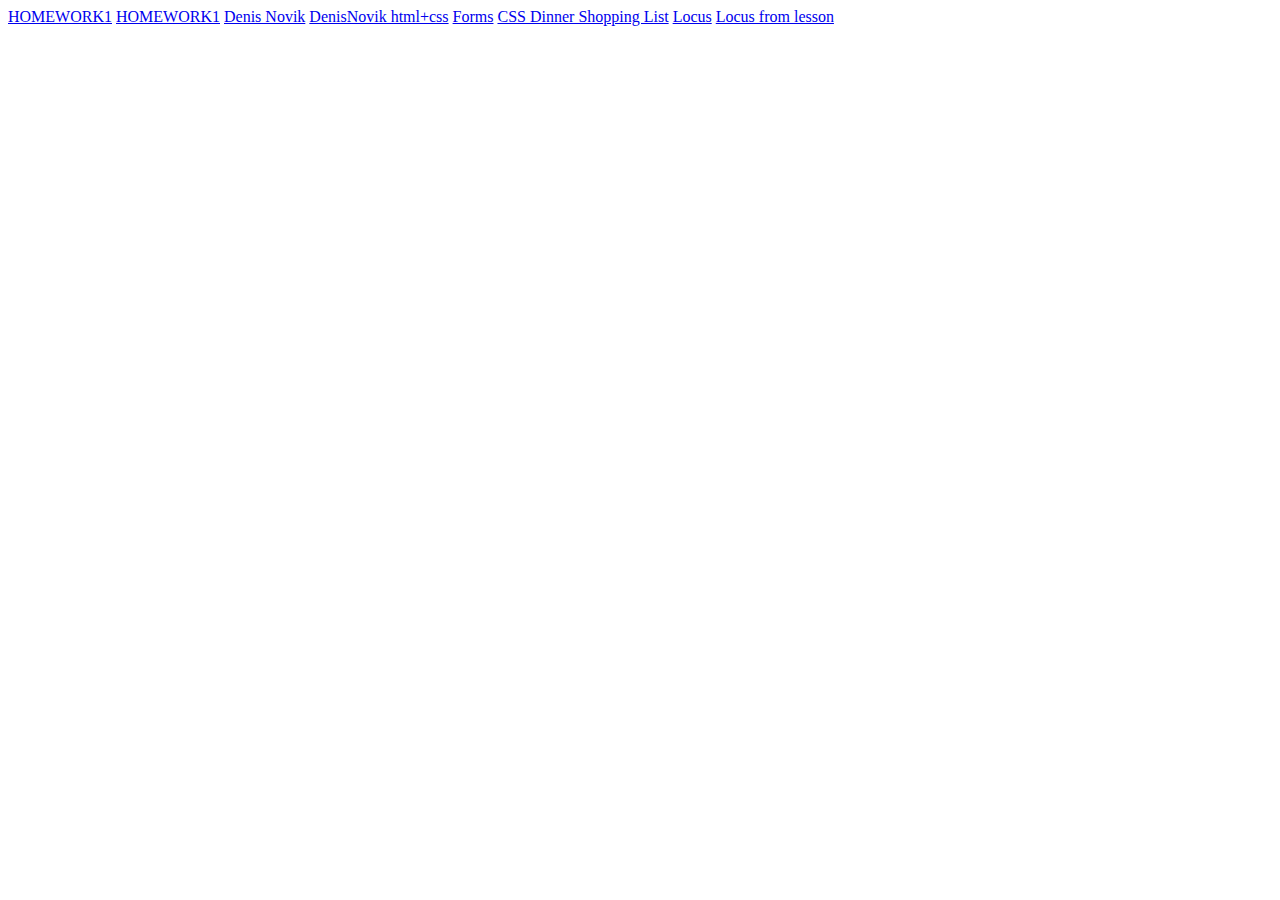
<file: index.html>
<!DOCTYPE html>
<html lang="en">
  <head>
    <meta charset="UTF-8" />
    <meta http-equiv="X-UA-Compatible" content="IE=edge" />
    <meta name="viewport" content="width=device-width, initial-scale=1.0" />
    <title>Document</title>
  </head>
  <body>
    <a href="./Homeworks/Jul 03/">HOMEWORK1</a>
    <a href="./Homeworks/Jul 07/">HOMEWORK1</a>
    <a href="./Homeworks/Jul 10/">Denis Novik</a>
    <a href="./Homeworks/Jul 15 Denis Novik/">DenisNovik html+css</a>
    <a href="./Homeworks/Jul 17 Forms">Forms</a>
    <a href="./Homeworks/css dinner shopping list/">CSS Dinner Shopping List</a>
    <a href="./Homeworks/Locus/">Locus</a>
    <a href="./Homeworks/test2/">Locus from lesson</a>
  </body>
</html>
</file>
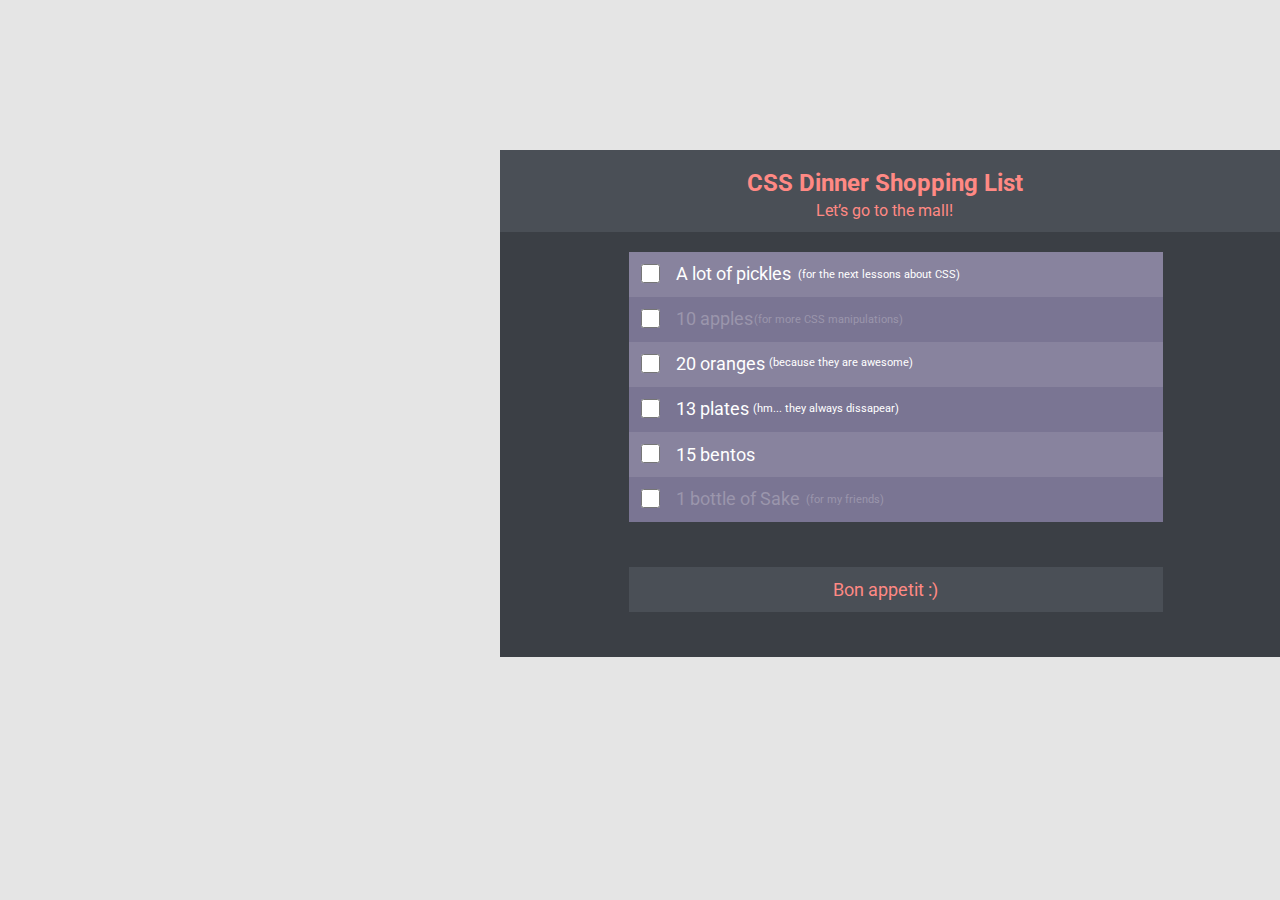
<file: Homeworks/css dinner shopping list/index.html>
<!DOCTYPE html>
<html lang="en">
  <head>
    <meta charset="UTF-8" />
    <meta http-equiv="X-UA-Compatible" content="IE=edge" />
    <meta name="viewport" content="width=device-width, initial-scale=1.0" />
    <title>Document</title>
    <link rel="preconnect" href="https://fonts.googleapis.com" />
    <link rel="preconnect" href="https://fonts.gstatic.com" crossorigin />
    <link
      href="https://fonts.googleapis.com/css2?family=Roboto:wght@100;400;500;700&display=swap"
      rel="stylesheet"
    />
    <link rel="stylesheet" href="./assets/css/style.css" />
  </head>
  <body>
    <div class="conteiner">
      <!--Header-->
      <div class="header">
        <h1 class="titl">CSS Dinner Shopping List</h1>
        <p class="bottom_text">Let’s go to the mall!</p>
      </div>
      <!--Main-->
        <div class="point1"></div>
         <input class="checkbox_point1" type="checkbox">
         <div class="first_text_point1">A lot of pickles</div>
         <div class="second_text_point1">(for the next lessons about CSS)</div>

         <div class="point2"></div>
        <input class="checkbox_point2" type="checkbox">
        <div class="first_text_point2">10 apples</div>
        <div class="second_text_point2">(for more CSS manipulations)</div>

        <div class="point3"></div>
        <input class="checkbox_point3" type="checkbox">
        <div class="first_text_point3">20 oranges</div>
        <div class="second_text_point3">(because they are awesome)</div>

        <div class="point4"></div>
        <input class="checkbox_point4" type="checkbox">
        <div class="first_text_point4">13 plates</div>
        <div class="second_text_point4">(hm... they always dissapear)</div>

        <div class="point5"></div>
        <input class="checkbox_point5" type="checkbox">
        <div class="first_text_point5">15 bentos</div>

        <div class="point6"></div>
        <input class="checkbox_point6" type="checkbox">
        <div class="first_text_point6">1 bottle of Sake </div>
        <div class="second_text_point6"> (for my friends)</div>
 
        <!--Footer-->

        <a href="#"><div class="point7"></div>
        <div class="footer_text">Bon appetit :)</div></a>
    </div>
    </div>
    </div>
  </body>
</html>
</file>
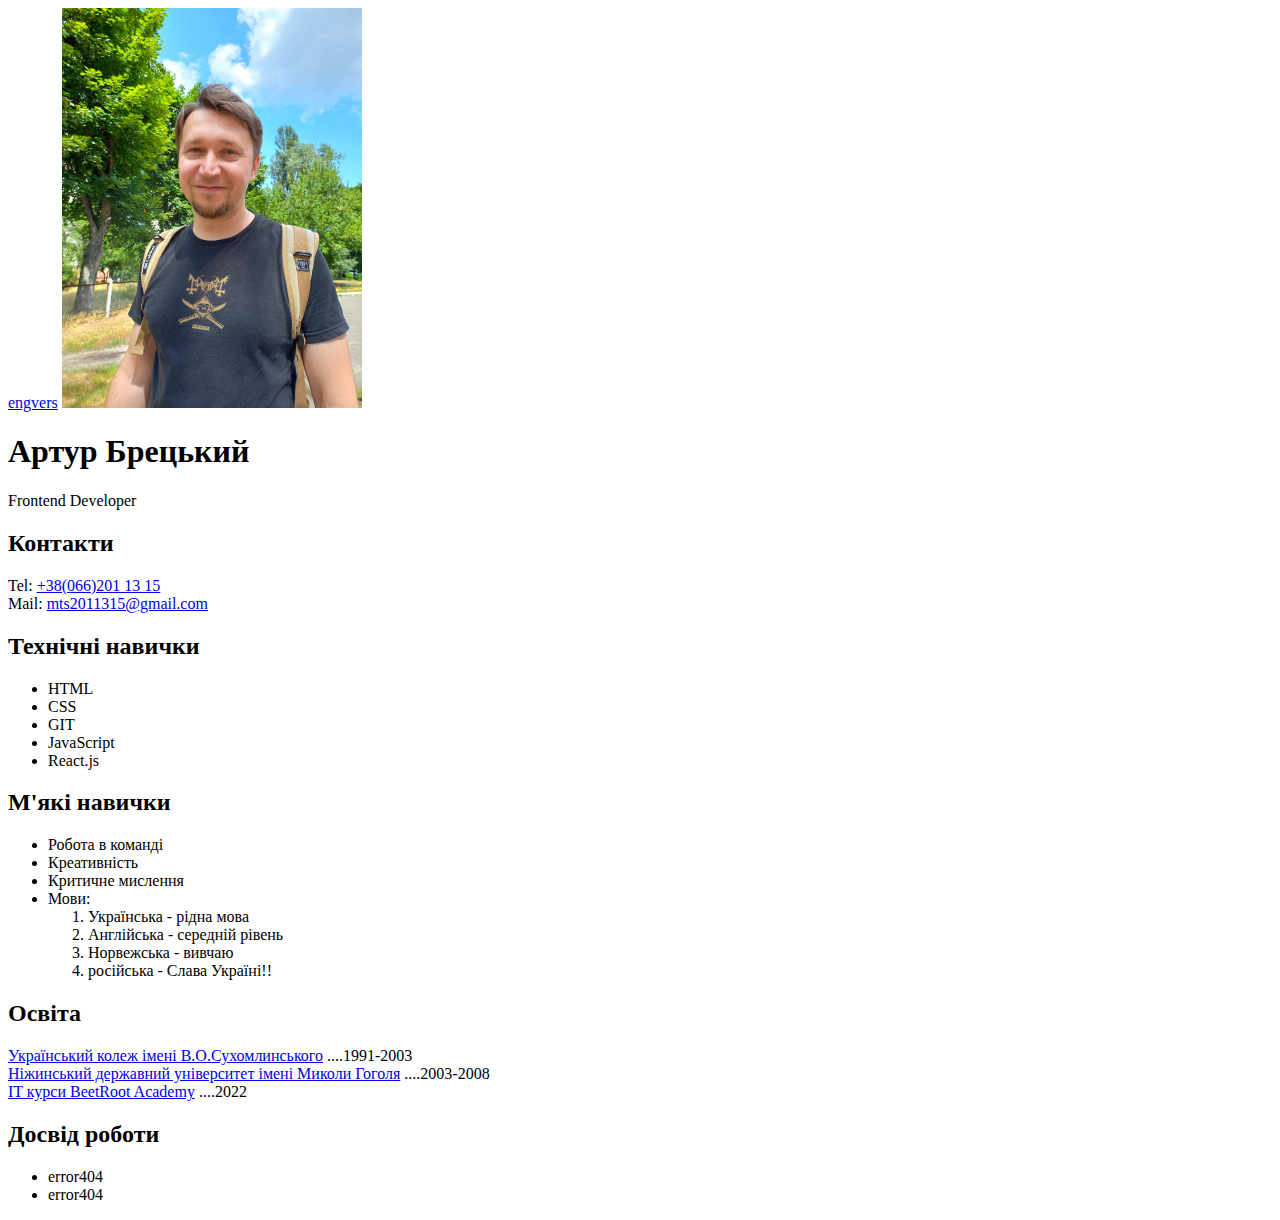
<file: Homeworks/Jul 03/index.html>
<!DOCTYPE html>
<html lang="uk-UA">
  <head>
    <meta charset="UTF-8" />
    <meta name="viewport" content="width=device-width, initial-scale=1.0" />
    <title>Резюме</title>
  </head>
  <body>
    <a href="./eng/">engvers</a>
    <img src="assets/img/Arthur img.jpg" width="300" alt="Arthur photo" />
    <h1>Артур Брецький</h1>
    <span>Frontend Developer</span>
    <h2>Контакти</h2>
    <span> Tel: <a href="tel:+38(066)2011315">+38(066)201 13 15</a> </span>
    <br />
    <span>
      Mail: <a href="mailto:amts2011315@gmail.com">mts2011315@gmail.com</a>
    </span>
    <br />
    <h2>Технічні навички</h2>
    <ul>
      <li>HTML</li>
      <li>CSS</li>
      <li>GIT</li>
      <li>JavaScript</li>
      <li>React.js</li>
    </ul>
    <h2>М'які навички</h2>
    <ul>
      <li>Робота в команді</li>
      <li>Креативність</li>
      <li>Критичне мислення</li>
      <li>
        Мови:
        <ol>
          <li>Українська - рідна мова</li>
          <li>Англійська - середній рівень</li>
          <li>Норвежська - вивчаю</li>
          <li>російська - Слава Україні!!</li>
        </ol>
      </li>
    </ul>
    <h2>Освіта</h2>
    <span>
      <a
        href="https://ukrcollege.com.ua/"
        target="_blank"
        rel="noreferrer nofollow"
      >
        Український колеж імені В.О.Сухомлинського</a
      > </span
    ><span>....1991-2003</span>
    <br />
    <span>
      <a
        href="http://www.ndu.edu.ua/index.php/ua/"
        target="_blank"
        rel="noreferrer nofollow"
        >Ніжинський державний університет імені Миколи Гоголя</a
      > </span
    ><span>....2003-2008</span>
    <br />
    <span>
      <a href="https://beetroot.academy/" target="_blank"
        >IT курси BeetRoot Academy</a
      > </span
    ><span>....2022</span>
    <h2>Досвід роботи</h2>
    <ul>
      <li>error404</li>
      <li>error404</li>
    </ul>
  </body>
</html>
</file>
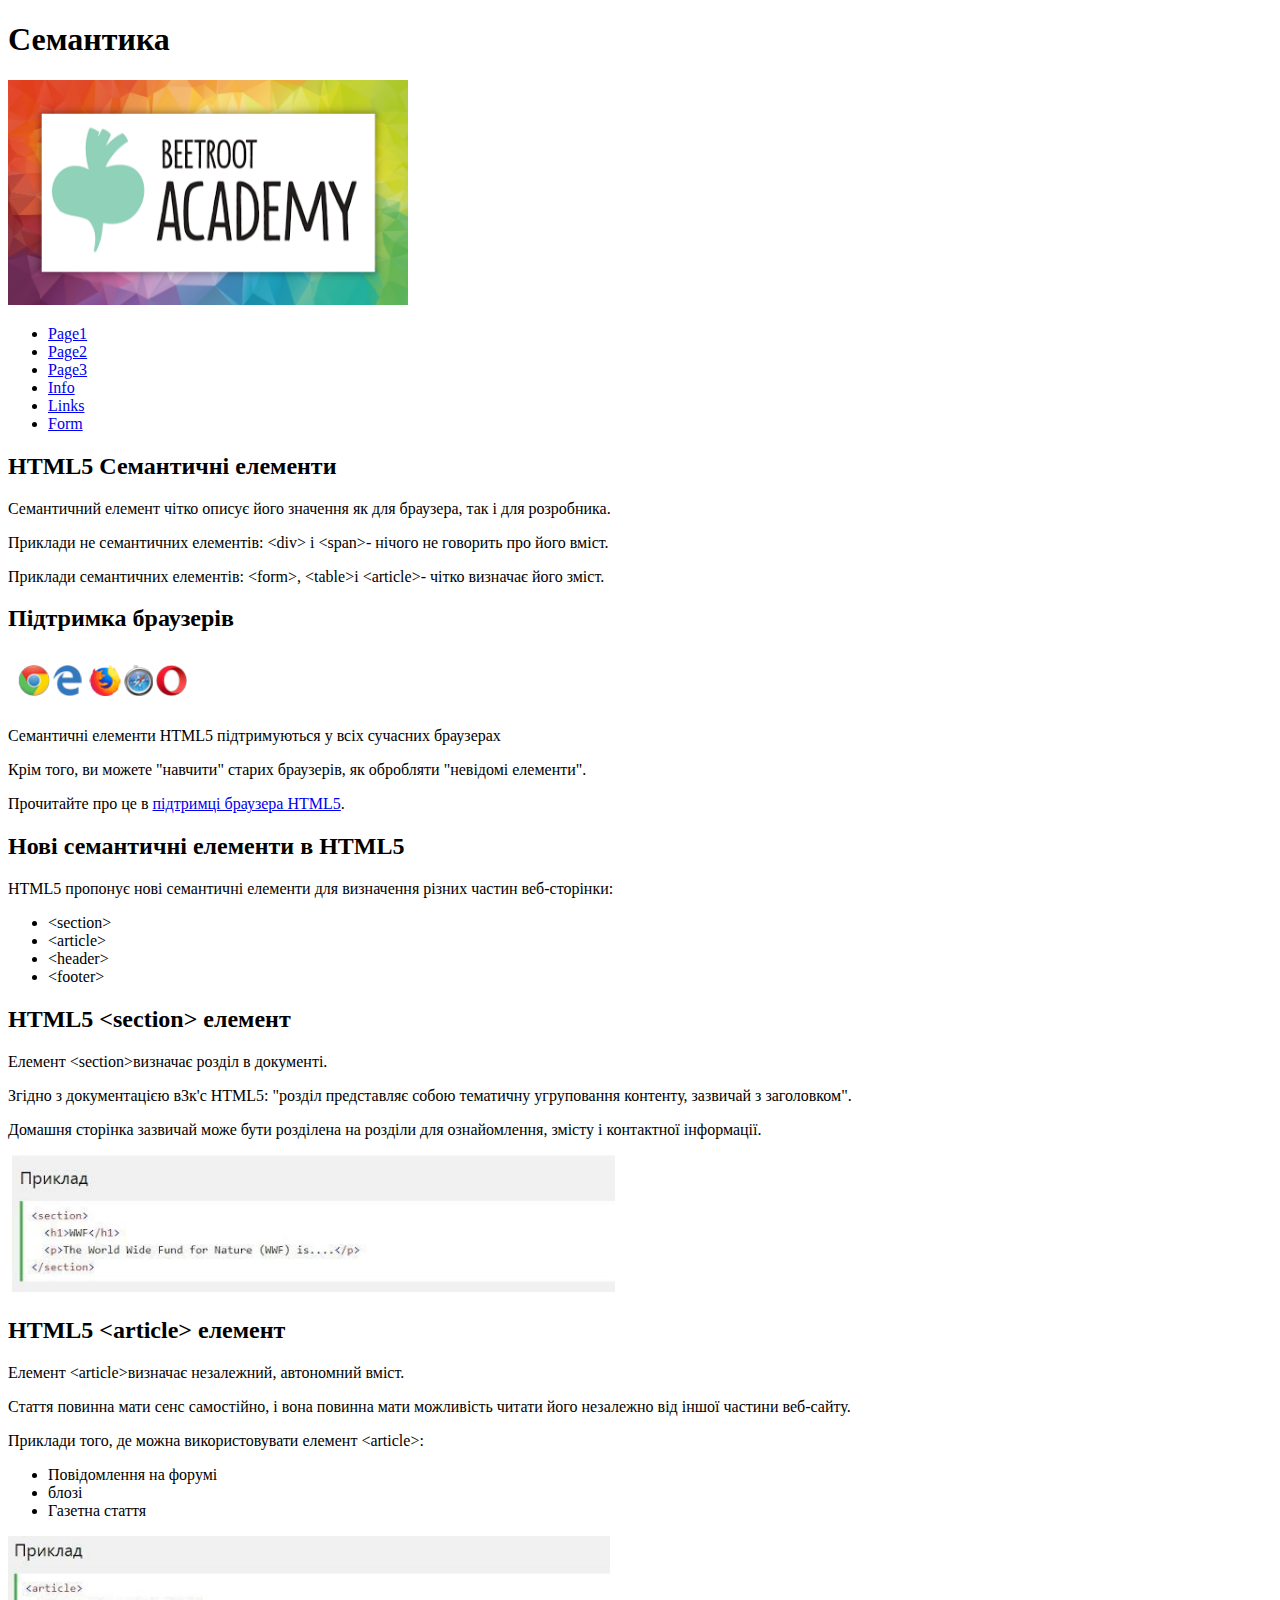
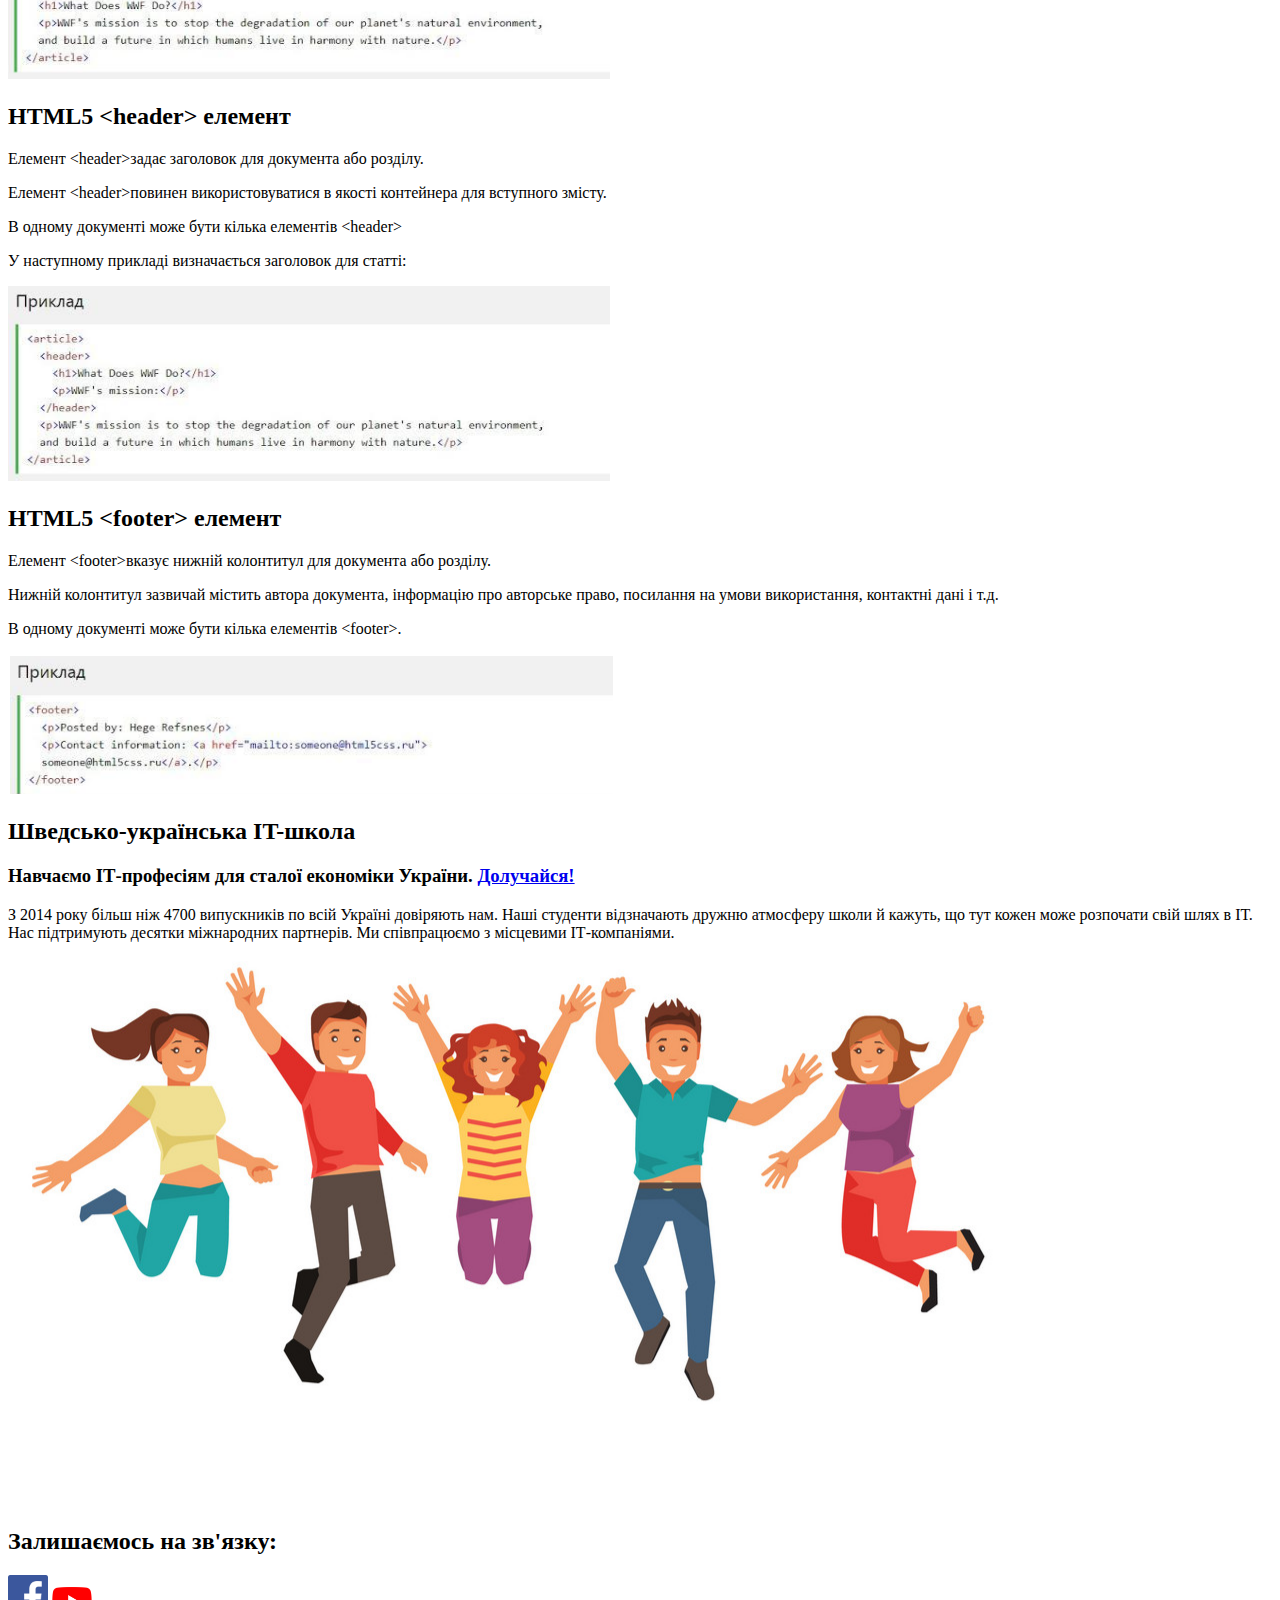
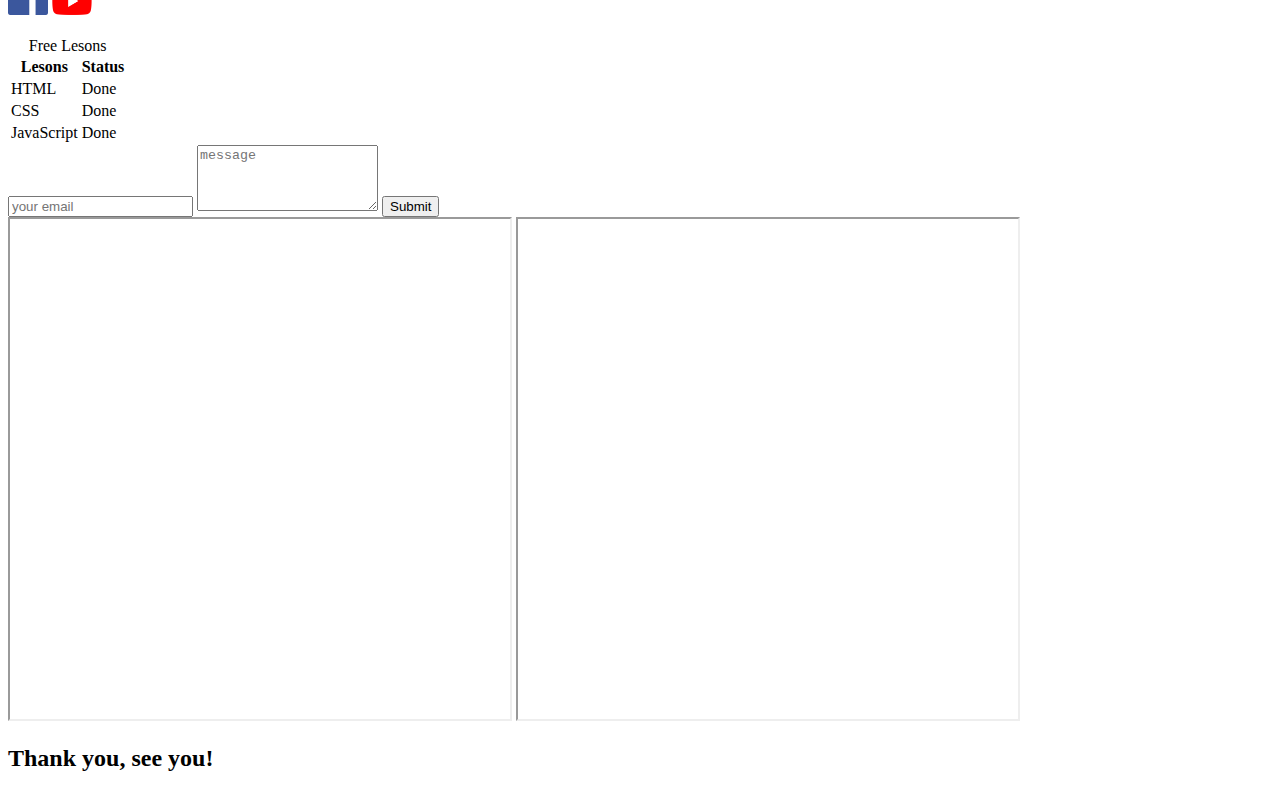
<file: Homeworks/Jul 07/index.html>
<!DOCTYPE html>
<html lang="en">
  <head>
    <meta charset="UTF-8" />
    <meta http-equiv="X-UA-Compatible" content="IE=edge" />
    <meta name="viewport" content="width=device-width, initial-scale=1.0" />
    <title>Семантика</title>
  </head>
  <body>
    <header>
      <h1>Семантика</h1>
      <img src="./assets/img/beetroot logo.jpg" alt="logo" width="400" />

      <nav>
        <ul>
          <li><a href="#page1">Page1</a></li>
          <li><a href="#page2 ">Page2</a></li>
          <li><a href="#page3">Page3</a></li>
          <li><a href="#info">Info</a></li>
          <li><a href="#links">Links</a></li>
          <li><a href="#form">Form</a></li>
        </ul>
      </nav>
    </header>
    <main>
      <section id="page1">
        <h2>HTML5 Семантичні елементи</h2>
        <article>
          <p>
            Семантичний елемент чітко описує його значення як для браузера, так
            і для розробника.
          </p>
          <p>
            Приклади не семантичних елементів: &lt;div> і &lt;span>- нічого не
            говорить про його вміст.
          </p>
          <p>
            Приклади семантичних елементів: &lt;form>, &lt;table>і &lt;article>-
            чітко визначає його зміст.
          </p>
        </article>
        <h2>Підтримка браузерів</h2>
        <img src="./assets/img/logos.png" alt="логотипи браузерів" />
        <article>
          <p>
            Семантичні елементи HTML5 підтримуються у всіх сучасних браузерах
          </p>
          <p>
            Крім того, ви можете "навчити" старих браузерів, як обробляти
            "невідомі елементи".
          </p>
          <p>
            Прочитайте про це в
            <a href="https://www.blogger.com/onboarding" target="_blank">
              підтримці браузера HTML5</a
            >.
          </p>
          <h2>Нові семантичні елементи в HTML5</h2>
          <p>
            HTML5 пропонує нові семантичні елементи для визначення різних частин
            веб-сторінки:
          </p>
          <ul>
            <li>&lt;section></li>
            <li>&lt;article></li>
            <li>&lt;header></li>
            <li>&lt;footer></li>
          </ul>
        </article>
      </section>
      <section id="page2">
        <h2>HTML5 &lt;section> елемент</h2>
        <article>
          <p>Елемент &lt;section>визначає розділ в документі.</p>
          <p>
            Згідно з документацією в3к'с HTML5: "розділ представляє собою
            тематичну угруповання контенту, зазвичай з заголовком".
          </p>
          <p>
            Домашня сторінка зазвичай може бути розділена на розділи для
            ознайомлення, змісту і контактної інформації.
          </p>
          <img src="./assets/img/priklad.png" alt="Приклад" />
        </article>
        <h2>HTML5 &lt;article> елемент</h2>
        <article>
          <p>Елемент &lt;article>визначає незалежний, автономний вміст.</p>
          <p>
            Стаття повинна мати сенс самостійно, і вона повинна мати можливість
            читати його незалежно від іншої частини веб-сайту.
          </p>
          <p>Приклади того, де можна використовувати елемент &lt;article>:</p>
          <ul>
            <li>Повідомлення на форумі</li>
            <li>блозі</li>
            <li>Газетна стаття</li>
          </ul>
          <img src="./assets/img/priklad2_1.png" alt="Приклад" />
        </article>
      </section>
      <section id="page3">
        <article>
          <h2>HTML5 &lt;header> елемент</h2>
          <p>Елемент &lt;header>задає заголовок для документа або розділу.</p>
          <p>
            Елемент &lt;header>повинен використовуватися в якості контейнера для
            вступного змісту.
          </p>
          <p>В одному документі може бути кілька елементів &lt;header></p>
          <p>У наступному прикладі визначається заголовок для статті:</p>
          <img src="./assets/img/priklad3.png" alt="Приклад" />
          <h2>HTML5 &lt;footer> елемент</h2>
          <p>
            Елемент &lt;footer>вказує нижній колонтитул для документа або
            розділу.
          </p>
          <p>
            Нижній колонтитул зазвичай містить автора документа, інформацію про
            авторське право, посилання на умови використання, контактні дані і
            т.д.
          </p>
          <p>В одному документі може бути кілька елементів &lt;footer>.</p>
          <img src="./assets/img/priklad4.png" alt="Приклад" />
        </article>
      </section>

      <section id="info">
        <h2>Шведсько-українська IT-школа</h2>
        <h3>
          Навчаємо ІТ-професіям для сталої економіки України.
          <a href="https://beetroot.academy/" target="_blank"> Долучайся!</a>
        </h3>
        <article>
          З 2014 року більш ніж 4700 випускників по всій Україні довіряють нам.
          Наші студенти відзначають дружню атмосферу школи й кажуть, що тут
          кожен може розпочати свій шлях в ІТ. Нас підтримують десятки
          міжнародних партнерів. Ми співпрацюємо з місцевими ІТ-компаніями.
        </article>
        <img
          src="./assets/img/happy people.jpg"
          alt="picture of happy people"
          title="picture of happy people"
          width="1000"
        />
        <section id="links">
          <h2>Залишаємось на зв'язку:</h2>
          <a href="https://www.facebook.com/beetroot.academy/" target="_blank"
            ><img
              src="./assets/img/Facebook_logo_(square).png"
              width="40"
              alt="Facebook_logo_"
          /></a>
          <a
            href="https://www.youtube.com/channel/UCOcrOqMsIbkmGGDJKLqMi-g/featured"
            target="_blank"
            ><img
              src="./assets/img/YouTube_full-color_icon_(2017).svg.webp"
              width="40"
              alt="YouTube_logo_"
          /></a>
        </section>
        <table>
          <br />
          <caption>
            Free Lesons
          </caption>
          <tr>
            <th>Lesons</th>
            <th>Status</th>
          </tr>
          <tr>
            <td>HTML</td>
            <td>Done</td>
          </tr>
          <tr>
            <td>CSS</td>
            <td>Done</td>
          </tr>
          <tr>
            <td>JavaScript</td>
            <td>Done</td>
          </tr>
        </table>
      </section>
      <section id="form">
        <form id="form">
          <input type="email" placeholder="your email" />
          <textarea placeholder="message" name="message" rows="4"></textarea>
          <button type="submit">Submit</button>
        </form>
      </section>
          <iframe src="https://arthurbretskyi.github.io/Homeworks/Homeworks/Jul%2003/" height="500px" width="500px"></iframe>
          <iframe src="https://www.youtube.com/embed/dEBVe8Ij7JU" height="500px" width="500px"></iframe>
    </main>
    <footer>
      <h2>Thank you, see you!</h2>
    </footer>
  </body>
</html>
</file>
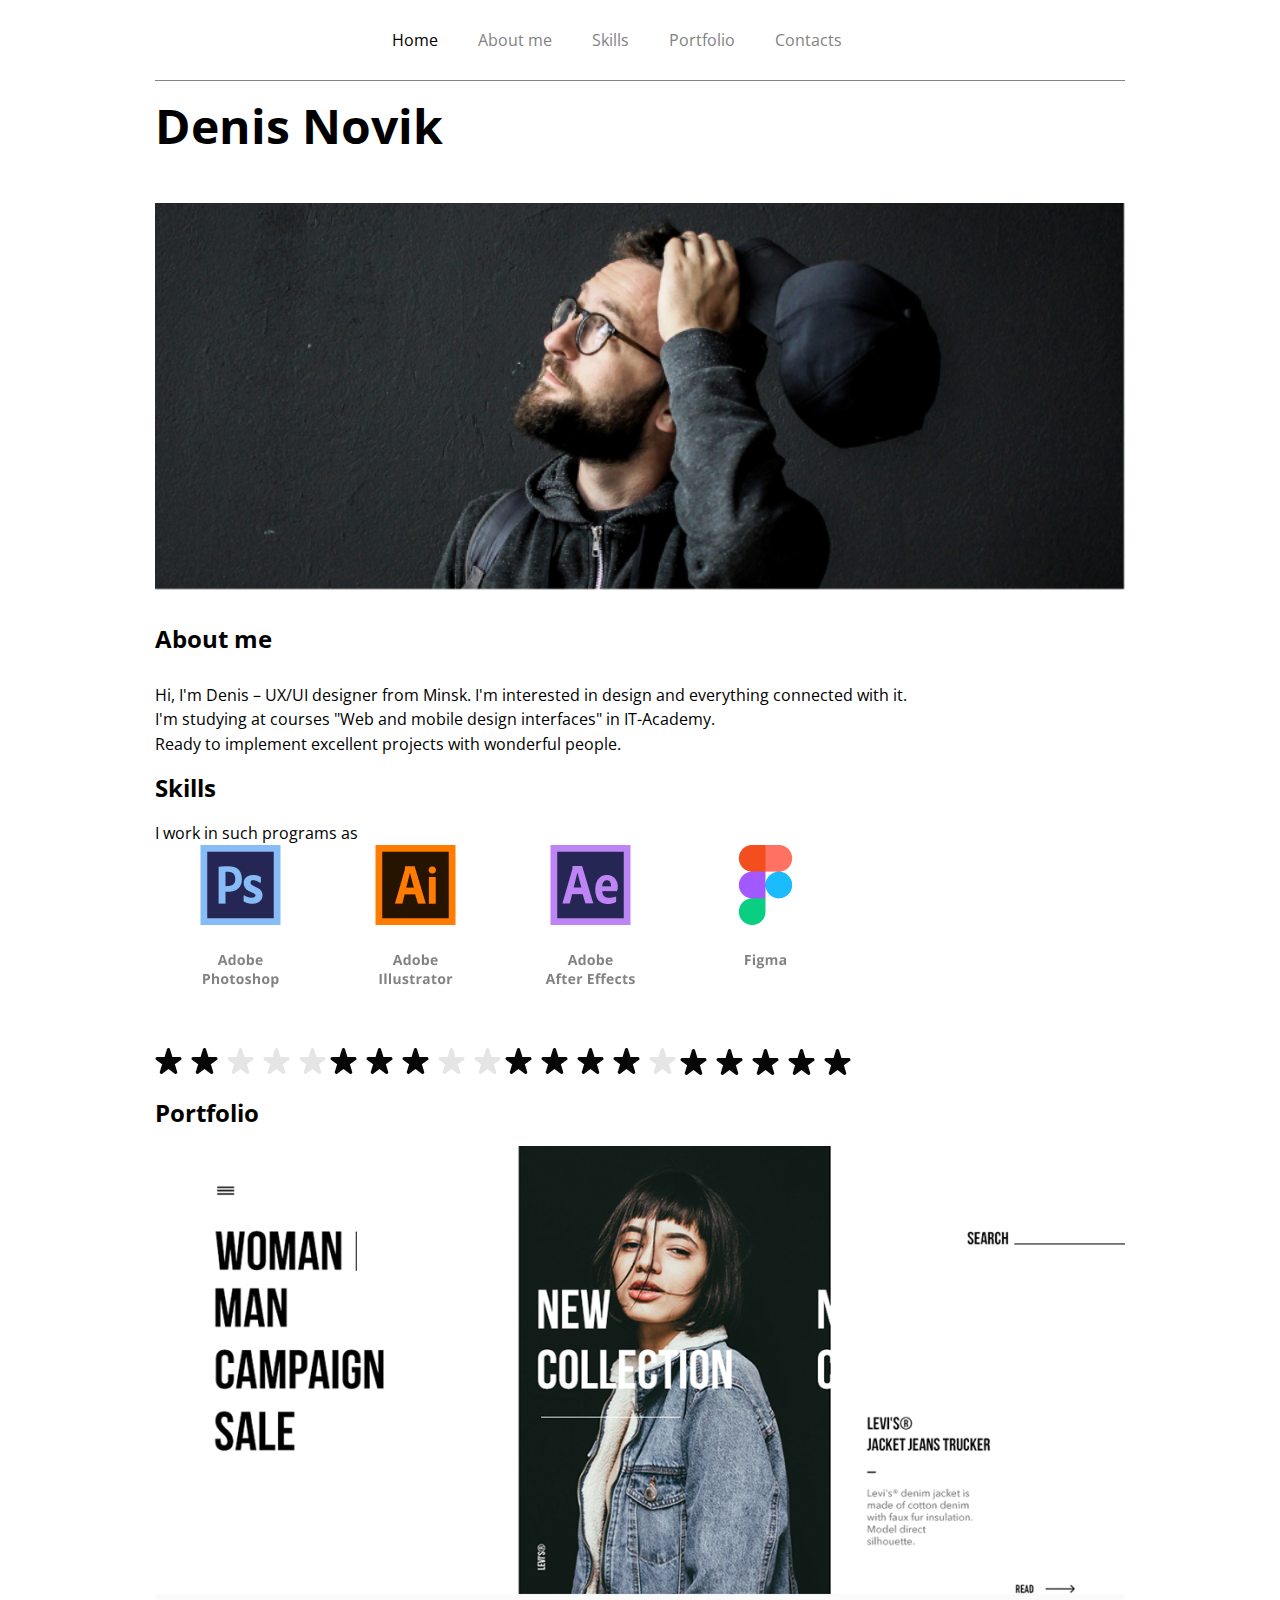
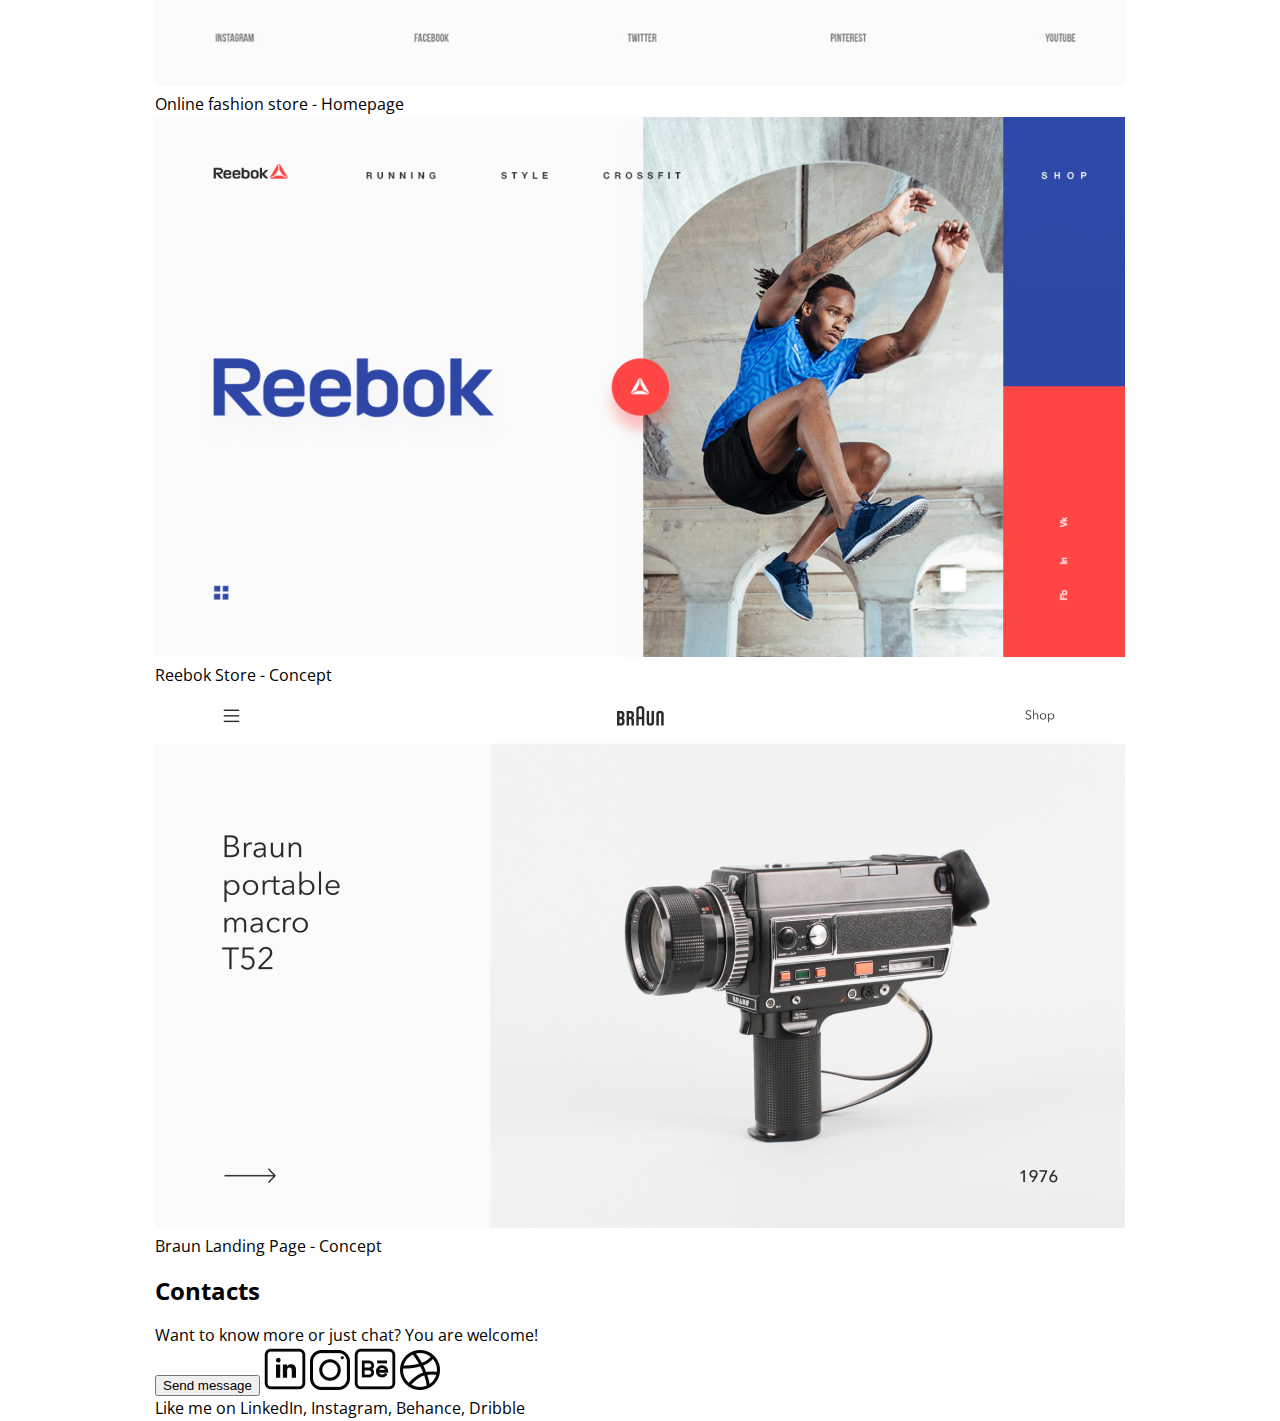
<file: Homeworks/Jul 10/index.html>
<!DOCTYPE html>
<html lang="en">
  <head>
    <meta charset="UTF-8" />
    <meta http-equiv="X-UA-Compatible" content="IE=edge" />
    <meta name="viewport" content="width=device-width, initial-scale=1.0" />
    <title>Denis Novik</title>
    <link rel="preconnect" href="https://fonts.googleapis.com" />
    <link rel="preconnect" href="https://fonts.gstatic.com" crossorigin />
    <link
      href="https://fonts.googleapis.com/css2?family=Open+Sans:ital,wght@0,400;0,700;1,400&display=swap"
      rel="stylesheet"
    />
    <link rel="stylesheet" href="./css/index.css" />
  </head>
  <body>
    <div class="container">
      <section id="home">
        <header>
          <div class="header">
            <nav>
              <ul class="nav_list">
                <li class="list_item active"><a href="#home">Home</a></li>
                <li><a href="#about me">About me</a></li>
                <li><a href="#skills">Skills</a></li>
                <li><a href="#portfolio">Portfolio</a></li>
                <li><a href="#contacts">Contacts</a></li>
              </ul>
            </nav>
          </div>
        </header>
      </section>
      <main>
        <section class="hero">
        <div class="container">
          
        </div>
          <h1 class="name">Denis Novik</h1>
          <img class="photo" src="./assets/img/photox940.jpg" alt="Denis Novik photo" />
        </section>
        <section id="about me">
          <h2 class="second_titles">About me</h2>
          <div>
            <p>
              Hi, I'm Denis – UX/UI designer from Minsk. I'm interested in
              design and everything connected with it.
            </p>
            <p>
              I'm studying at courses "Web and mobile design interfaces" in
              IT-Academy.
            </p>
            <p>Ready to implement excellent projects with wonderful people.</p>
          </div>
        </section>
        <section id="skills">
          <h2>Skills</h2>
          <p>I work in such programs as</p>
          <img src="./assets/img/Ps.png" alt="Ps logo" />
          <img src="./assets/img/Ai.png" alt="Ai logo" />
          <img src="./assets/img/AF.png" alt="AF logo" />
          <img src="./assets/img/Figma.png" alt="Figma logo" />
        </section>
        <section id="portfolio">
          <h2>Portfolio</h2>
          <img src="./assets/img/Fashion-Store.png" alt="" />
          <p>Online fashion store - Homepage</p>
          <img src="./assets/img/reebok_web.png" alt="" />
          <p>Reebok Store - Concept</p>
          <img src="./assets/img/braun-landing.png" alt="" />
          <p>Braun Landing Page - Concept</p>
        </section>
        <section id="contacts">
          <footer>
            <h2>Contacts</h2>
            <p>Want to know more or just chat? You are welcome!</p>
            <button>Send message</button>
            <a href="#"
              ><img src="./assets/img/linkedin.png" alt="linkedin logo"
            /></a>
            <a href="#"
              ><img src="./assets/img/instagram.png" alt="instagram logo" />
            </a>
            <a href="#"
              ><img src="./assets/img/behance.png" alt="behance logo"
            /></a>
            <a href="#"
              ><img src="./assets/img/dribbble.png" alt="dribbble logo"
            /></a>
            <p>Like me on LinkedIn, Instagram, Behance, Dribble</p>
          </footer>
        </section>
      </main>
    </div>
  </body>
</html>
</file>
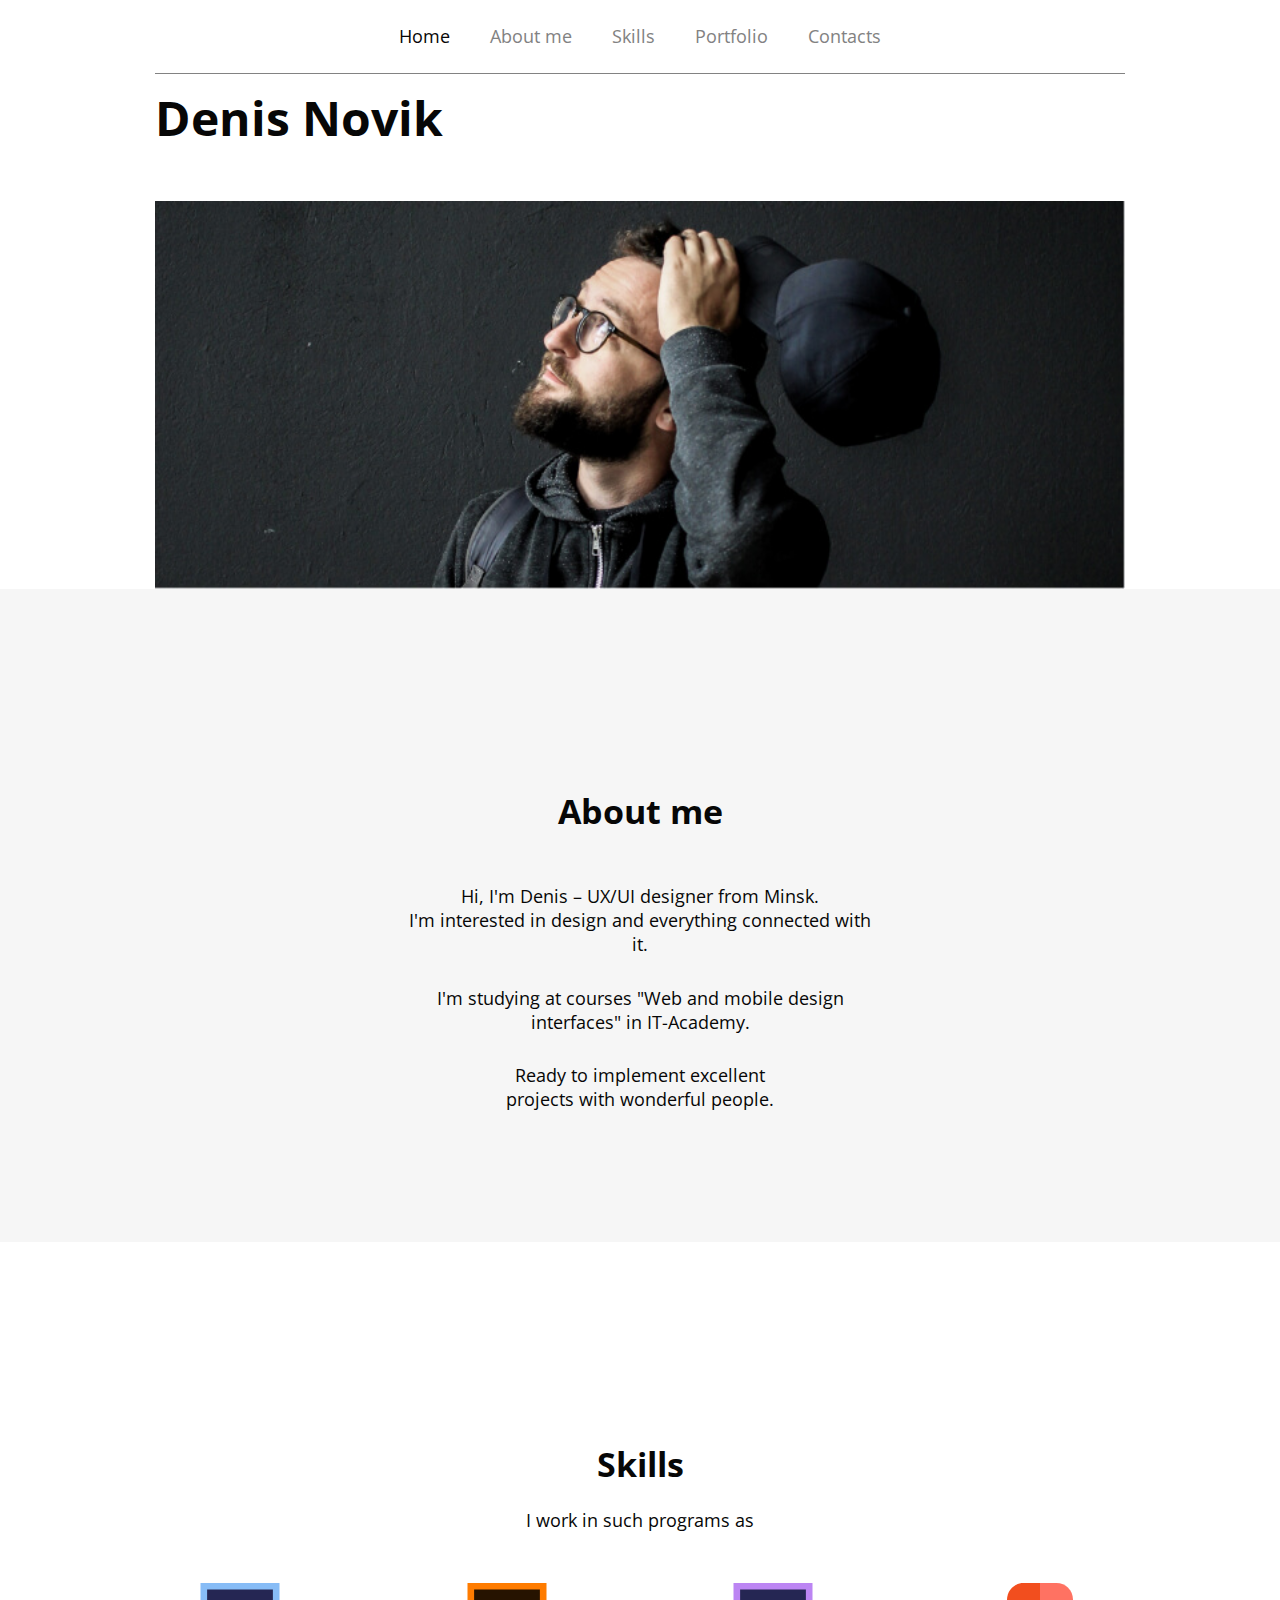
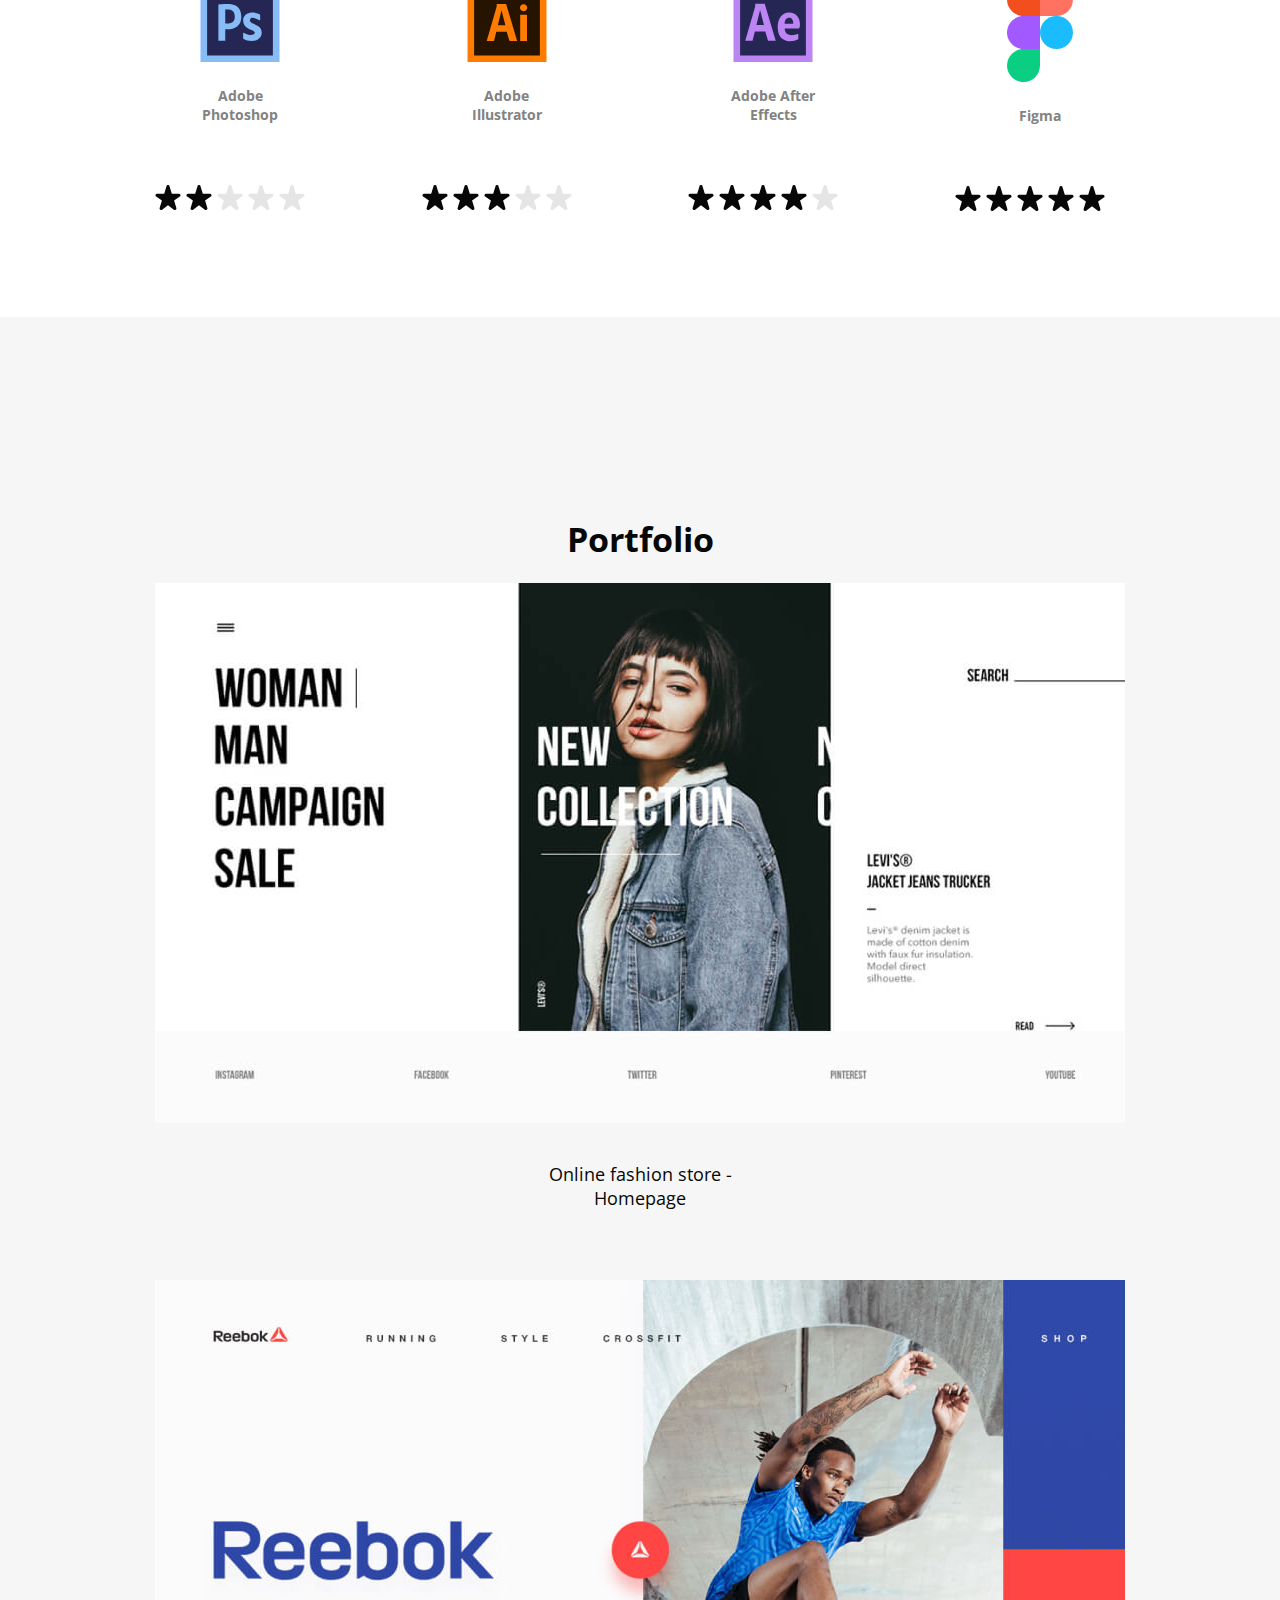
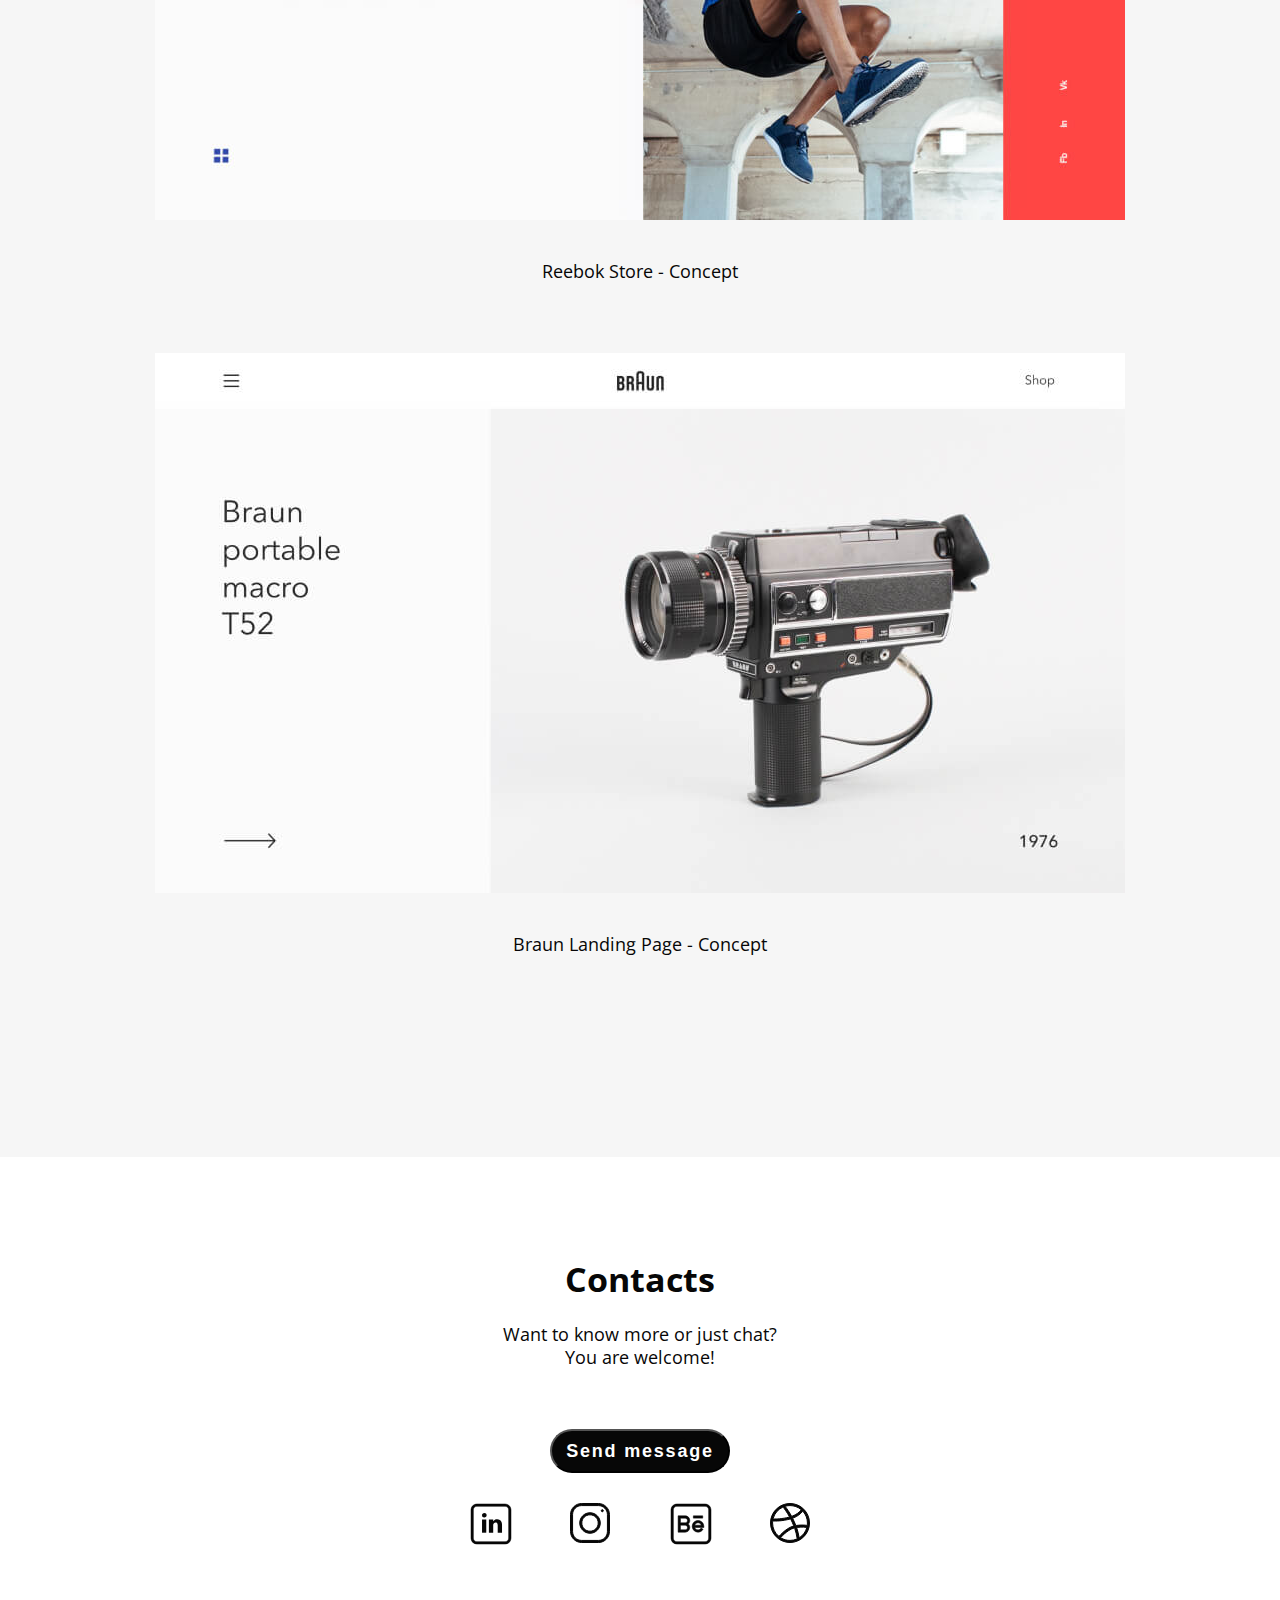
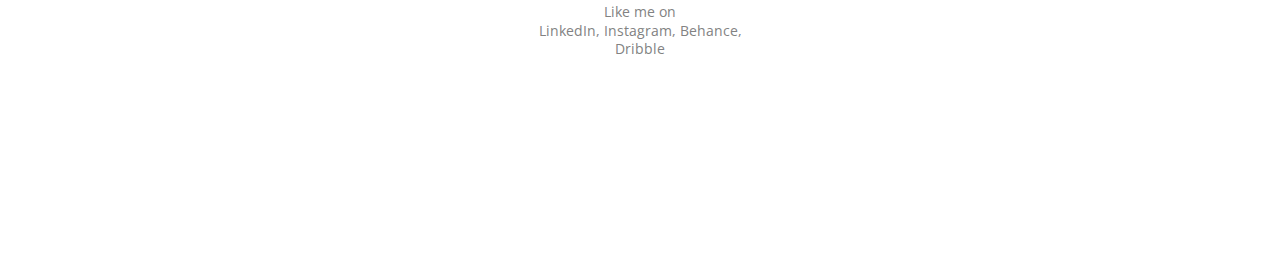
<file: Homeworks/Jul 15 Denis Novik/index.html>
<!DOCTYPE html>
<html lang="en">
  <head>
    <meta charset="UTF-8" />
    <meta http-equiv="X-UA-Compatible" content="IE=edge" />
    <meta name="viewport" content="width=device-width, initial-scale=1.0" />
    <title>Denis Novik</title>
    <link rel="preconnect" href="https://fonts.googleapis.com" />
    <link rel="preconnect" href="https://fonts.gstatic.com" crossorigin />
    <link
      rel="stylesheet"
      href="https://fonts.googleapis.com/css2?family=Open+Sans:ital,wght@0,400;0,700;1,400&display=swap"
    />
    <link rel="stylesheet" href="./assets/css/style.css" />
  </head>
  <body>
    <header class="header">
      <nav class="site_nav">
        <div class="container">
          <ul class="nav_list">
            <li class="nav_item">
              <a class="nav_item_link active" href="#hero">Home</a>
            </li>
            <li class="nav_item">
              <a class="nav_item_link" href="#about me">About me</a>
            </li>
            <li class="nav_item">
              <a class="nav_item_link" href="#skills">Skills</a>
            </li>
            <li class="nav_item">
              <a class="nav_item_link" href="#portfolio">Portfolio</a>
            </li>
            <li class="nav_item">
              <a class="nav_item_link" href="#contacts">Contacts</a>
            </li>
          </ul>
        </div>
      </nav>
    </header>

    <section id="hero" class="hero">
      <div class="container">
        <h1 class="hero_title">Denis Novik</h1>
        <div class="hero_img_wrapper">
          <img class="hero_img" src="./assets/img/hero baner.jpg" alt="" />
        </div>
      </div>
    </section>

    <section id="about me" class="about_me">
      <div class="container">
        <div class="about_content">
          <h2 class="site_title">About me</h2>
          <p class="text_about">
            <span>Hi, I'm Denis – UX/UI designer from Minsk.</span> I'm
            interested in design and everything connected with it.
          </p>
          <p class="text_about">
            I'm studying at courses "Web and mobile design interfaces" in
            IT-Academy.
          </p>
          <p class="text_about">
            Ready to implement excellent projects with wonderful people.
          </p>
        </div>
      </div>
    </section>

    <section id="skills" class="skills">
      <div class="container">
        <h2 class="site_title">Skills</h2>
        <p class="skills_descrition">I work in such programs as</p>
        <div class="skills_content">
          <div class="skills_item">
            <div class="skill_img">
              <img src="./assets/img/Ps.svg" alt="Photoshop" />
            </div>
            <p class="skill_name">Adobe Photoshop</p>
            <div class="skill_rating">
              <span class="skill_star"></span>
              <span class="skill_star"></span>
              <span class="skill_star grey"></span>
              <span class="skill_star grey"></span>
              <span class="skill_star grey"></span>
            </div>
          </div>

          <div class="skills_item">
            <div class="skill_img">
              <img src="./assets/img/Ai.svg" alt="Photoshop" />
            </div>
            <p class="skill_name">Adobe Illustrator</p>
            <div class="skill_rating">
              <span class="skill_star"></span>
              <span class="skill_star"></span>
              <span class="skill_star"></span>
              <span class="skill_star grey"></span>
              <span class="skill_star grey"></span>
            </div>
          </div>

          <div class="skills_item">
            <div class="skill_img">
              <img src="./assets/img/Ae.svg" alt="Photoshop" />
            </div>
            <p class="skill_name AAE">Adobe After Effects</p>
            <div class="skill_rating">
              <span class="skill_star"></span>
              <span class="skill_star"></span>
              <span class="skill_star"></span>
              <span class="skill_star"></span>
              <span class="skill_star grey"></span>
            </div>
          </div>

          <div class="skills_item">
            <div class="skill_img">
              <img src="./assets/img/Figma.svg" alt="Photoshop" />
            </div>
            <p class="skill_name">Figma</p>
            <div class="skill_rating">
              <span class="skill_star"></span>
              <span class="skill_star"></span>
              <span class="skill_star"></span>
              <span class="skill_star"></span>
              <span class="skill_star"></span>
            </div>
          </div>
        </div>
      </div>
    <section id="portfolio" class="portfolio">
        <div class="container">
           <h2 class="site_title">Portfolio</h2> 
           <div class="first_site_img-wrapper">
               <img class="first_site" src="./assets/img/Fashion-Store.jpg" alt="">
               <a href="#" class="first_site_link"><p class="site_homepage">Online fashion store - Homepage</p></a>
               <img class="second_site" src="./assets/img/reebok_web.jpg" alt="">
                <a href="#" class="second_site_link"><p class="reebok_concept">Reebok Store - Concept</p></a>
                <img class="third_site" src="./assets/img/braun-landing.jpg" alt="">
                <a href="#" class="third_site_link"><p class="braun_concept">Braun Landing Page - Concept</p></a>
           </div>
        </div>
    </section>
    <section id="contacts" class="contacts">
        <div class="container">
            <h2 class="site_title">Contacts</h2>
            <p class="invitation"><span>Want to know more or just chat?</span> 
            You are welcome!</p>
            <button type="button" class="button">Send message</button>
            <div class="social_networks">
            <a href="#" class="linkedin_link"><img class="linkedin" src="./assets/img/Linkedin.svg" alt=""></a>
            <a href="#" class="instagram_link"><img class="instagaram" src="./assets/img/instagram.svg" alt=""></a>
            <a href="#" class="behance_link"><img class="behance" src="./assets/img/behance.svg" alt=""></a>
            <a href="#" class="dribbble_link"><img class="dribbble" src="./assets/img/dribbble.svg" alt=""></a>
            </div>
            <p class="social_list"><span>Like me on</span>
             <span>LinkedIn, Instagram, Behance,</span> Dribble</p>
        </div>
    </section>
  </body>
</html>
</file>
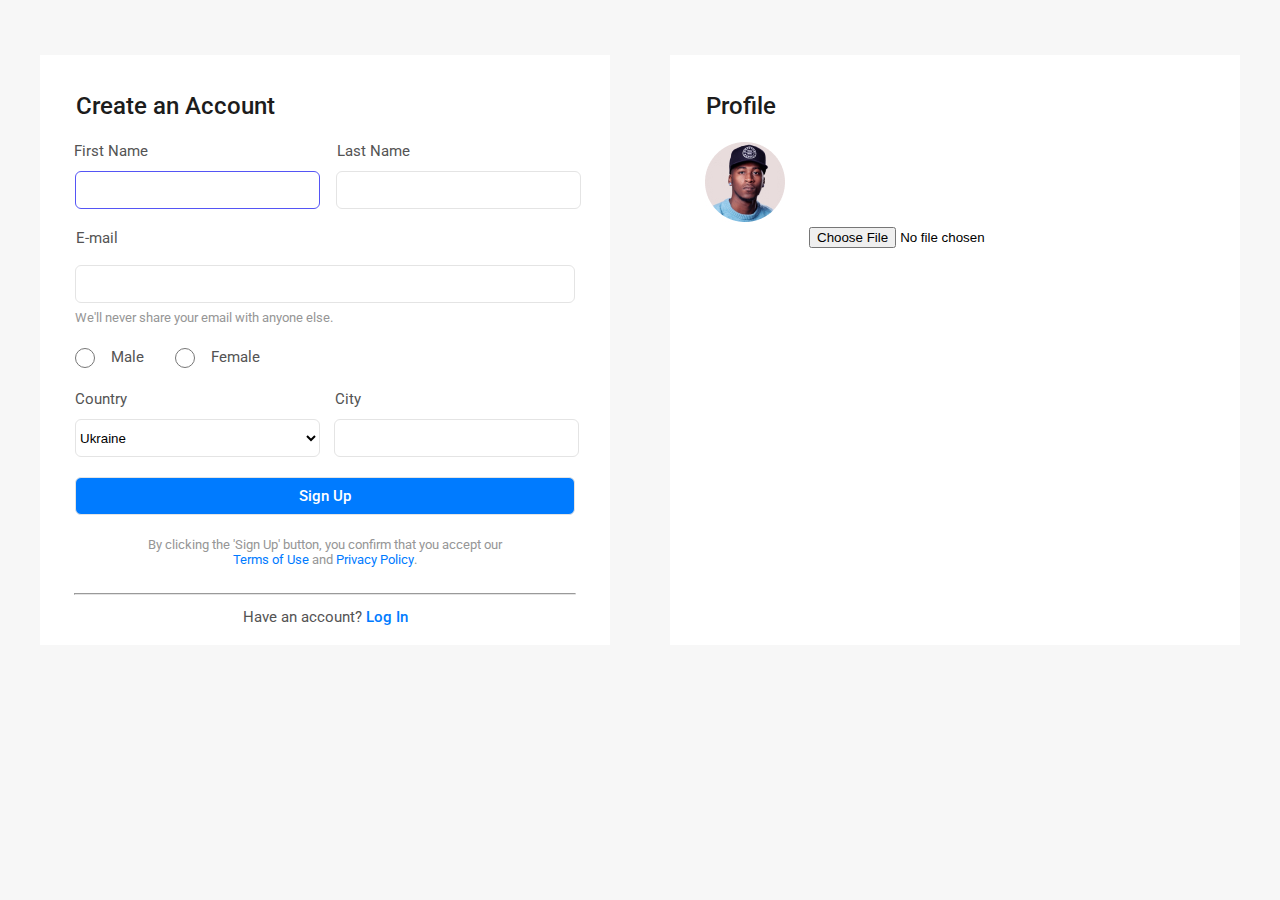
<file: Homeworks/Jul 17 Forms/index.html>
<!DOCTYPE html>
<html lang="en">
  <head>
    <meta charset="UTF-8" />
    <meta http-equiv="X-UA-Compatible" content="IE=edge" />
    <meta name="viewport" content="width=device-width, initial-scale=1.0" />
    <title>Document</title>
    <link rel="preconnect" href="https://fonts.googleapis.com" />
    <link rel="preconnect" href="https://fonts.gstatic.com" crossorigin />
    <link
      href="https://fonts.googleapis.com/css2?family=Inter&family=Roboto:wght@100;400;500;700&display=swap"
      rel="stylesheet"
    />
    <link rel="stylesheet" href="./assets/css/style.css" />
  </head>
  <body>
    <!--Main+User Name-->
    <div class="container">
      <form
        class="account"
        action="#"
        method="post"
        enctype="multipart/form-data"
      >
        <h1 class="heading">Create an Account</h1>
        <div class="user_name">
          <p class="first_name">First Name</p>
          <p class="last_name">Last Name</p>
        </div>
        <input
          class="first_name_input"
          type="text"
          name="first name"
          value=""
        />
        <input class="last_name_input" type="text" name="last name" value="" />
        <!--E-mail-->
        <p class="e-mail">E-mail</p>
        <input class="e-mail_input" type="text" name="e-mail" value="" />
        <p class="buttom_text">
          We'll never share your email with anyone else.
        </p>
        <!--Gender-->
        <div class="gender_radio">
          <input class="male_select" type="radio" name="gender" value="male" />
          <p class="male">Male</p>
          <input
            class="female_select"
            type="radio"
            name="gender"
            value="female"
          />
          <p class="female">Female</p>
        </div>
        <!--Location-->
        <div class="location">
          <p class="country">Country</p>
          <p class="city">City</p>
        </div>
        <select class="country_select" name="Country">
          <option class="country_name" value="Germany">Germany</option>
          <option class="country_name" value="United Kingdom">
            United Kingdom
          </option>
          <option class="country_name" value="France">France</option>
          <option class="country_name" selected value="Ukraine">Ukraine</option>
        </select>
        <input class="city_input" type="text" name="city"/>
        <!--Sign Up-->
        <a href="#"
          ><button class="sign_button" type="submit">Sign Up</button></a>
        <!--Confirm Text-->
        <p class="confirm_text">
          By clicking the 'Sign Up' button, you confirm that you accept our
          <a href="#"><span>Terms of Use</span></a> and <a href="#"><span>Privacy Policy</span></a>.
        </p>
        <hr class="border">
        <!--Footer-->
        <div class="footer">
          <p class="footer_text">Have an account? <a href="#"><span>Log In</span></a></p>
          <!--Profile-->
      </form>
        </div>
      <form class="profile" action="#" method="post" enctype="multipart/form-data">
        <h1 class="heading">Profile</h1>
        <div class="user_photo">
          <img class="photo" src="./assets/img/📷 Image.jpg" alt="profile photo" >
          <label for="inputfile"><input class="input_file" type="file" id="inputfile" name="myfile"></label>
          

        
        </div>
      </form>
    </div>
  </body>
</html>
</file>
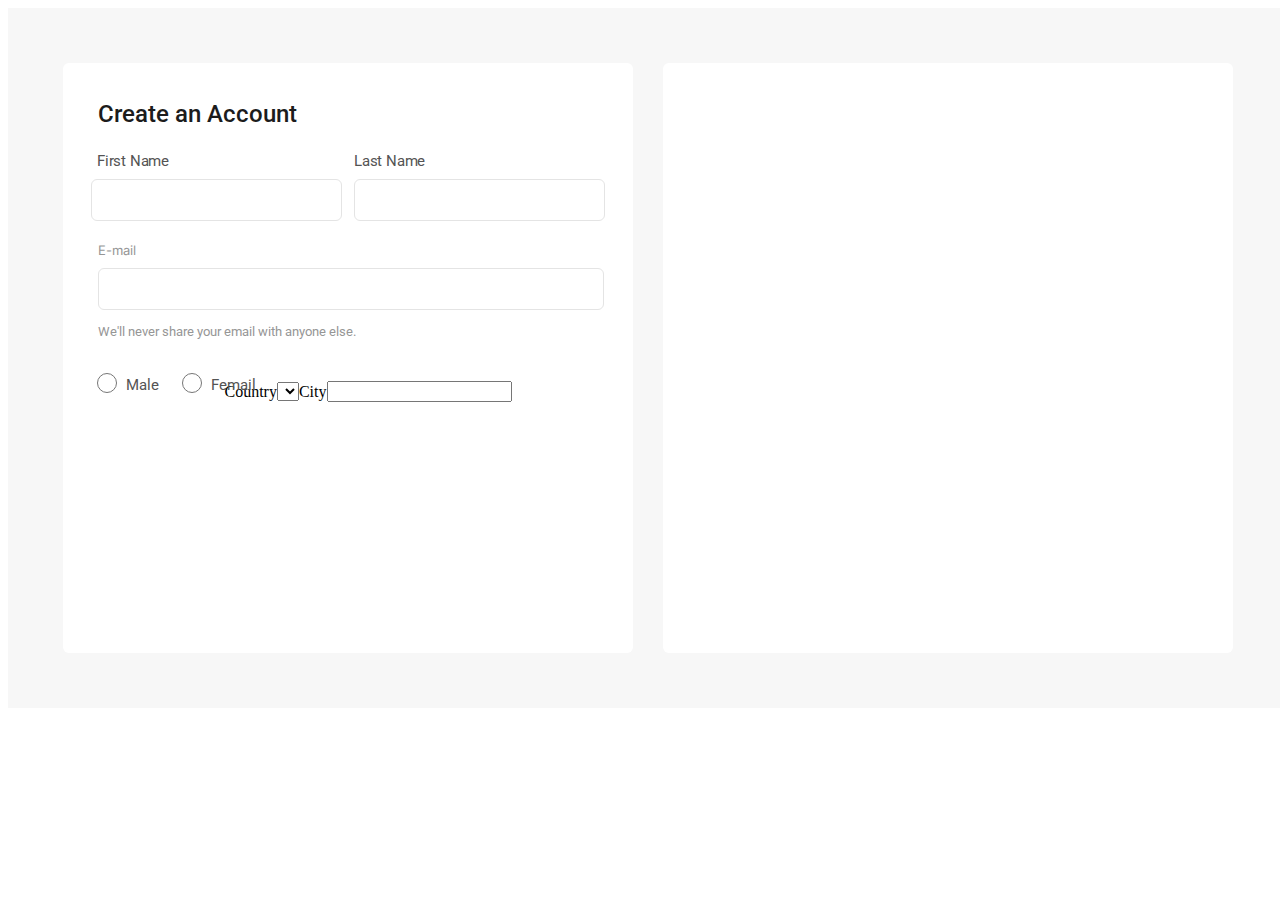
<file: Homeworks/Jul 20 Forms/index.html>
<!DOCTYPE html>
<html lang="en">
  <head>
    <meta charset="UTF-8" />
    <meta http-equiv="X-UA-Compatible" content="IE=edge" />
    <meta name="viewport" content="width=device-width, initial-scale=1.0" />
    <link rel="preconnect" href="https://fonts.googleapis.com" />
    <link rel="preconnect" href="https://fonts.gstatic.com" crossorigin />
    <link
      href="https://fonts.googleapis.com/css2?family=Inter&family=Roboto:wght@100;400;500;700&display=swap"
      rel="stylesheet"
    />
    <link rel="stylesheet" href="./assets/css/style.css" />
    <title>Account</title>
  </head>
  <body>
    <div class="conteiner">
      <form action="#" method="post" enctype="multipart/form-data">
        <div class="account">
          <div class="header"><h1>Create an Account</h1></div>
          <div class="name_form_text">
            <label class="first_name" for="first_name">First Name</label>
            <label class="last_name" for="last_name">Last Name</label>
          </div>
          <div class="name_form_input">
            <input
              class="first_name_input" tabindex="1"
              type="text"
              id="first_name"
              name="user_name"
            />
            <input
              class="last_name_input" tabindex="2"
              type="text"
              id="last_name"
              name="user_name"
            />
          </div>
          <div class="mail">
            <label class="email_text" for="email">E-mail</label>
            <input class="email_input" tabindex="3" type="text" id="email" name="email" />
          </div>
          <p class="bottom_text">
            We'll never share your email with anyone else.
          </p>

          <!--Radio-->
         <input class="male_radio" tabindex="4" type="radio" form="male" name="gender">
         <label class="male_text" id="male">
            <!--<span class="fake_radio"></span>--> Male
         </label>
            <input class="female_radio" tabindex="4" type="radio" id="femail" name="gender">
            <label class="femail_text" for="femail">Femail</label>

            <!--Checkbox-->

            <div class="checkbox_block">

              <label class="country_text" for="county">Country</label>
              <select class="country_select" tabindex="5" name="country" id="coutry"></select>
              
               <label class="city_text" for="city">City</label>
              <input class="city_input" tabindex="6" type="text" id="city" name="city">
              
             
            </div>
          
          
        </div>
      </form>

      <div class="profile"></div>
    </div>
  </body>
</html>
</file>
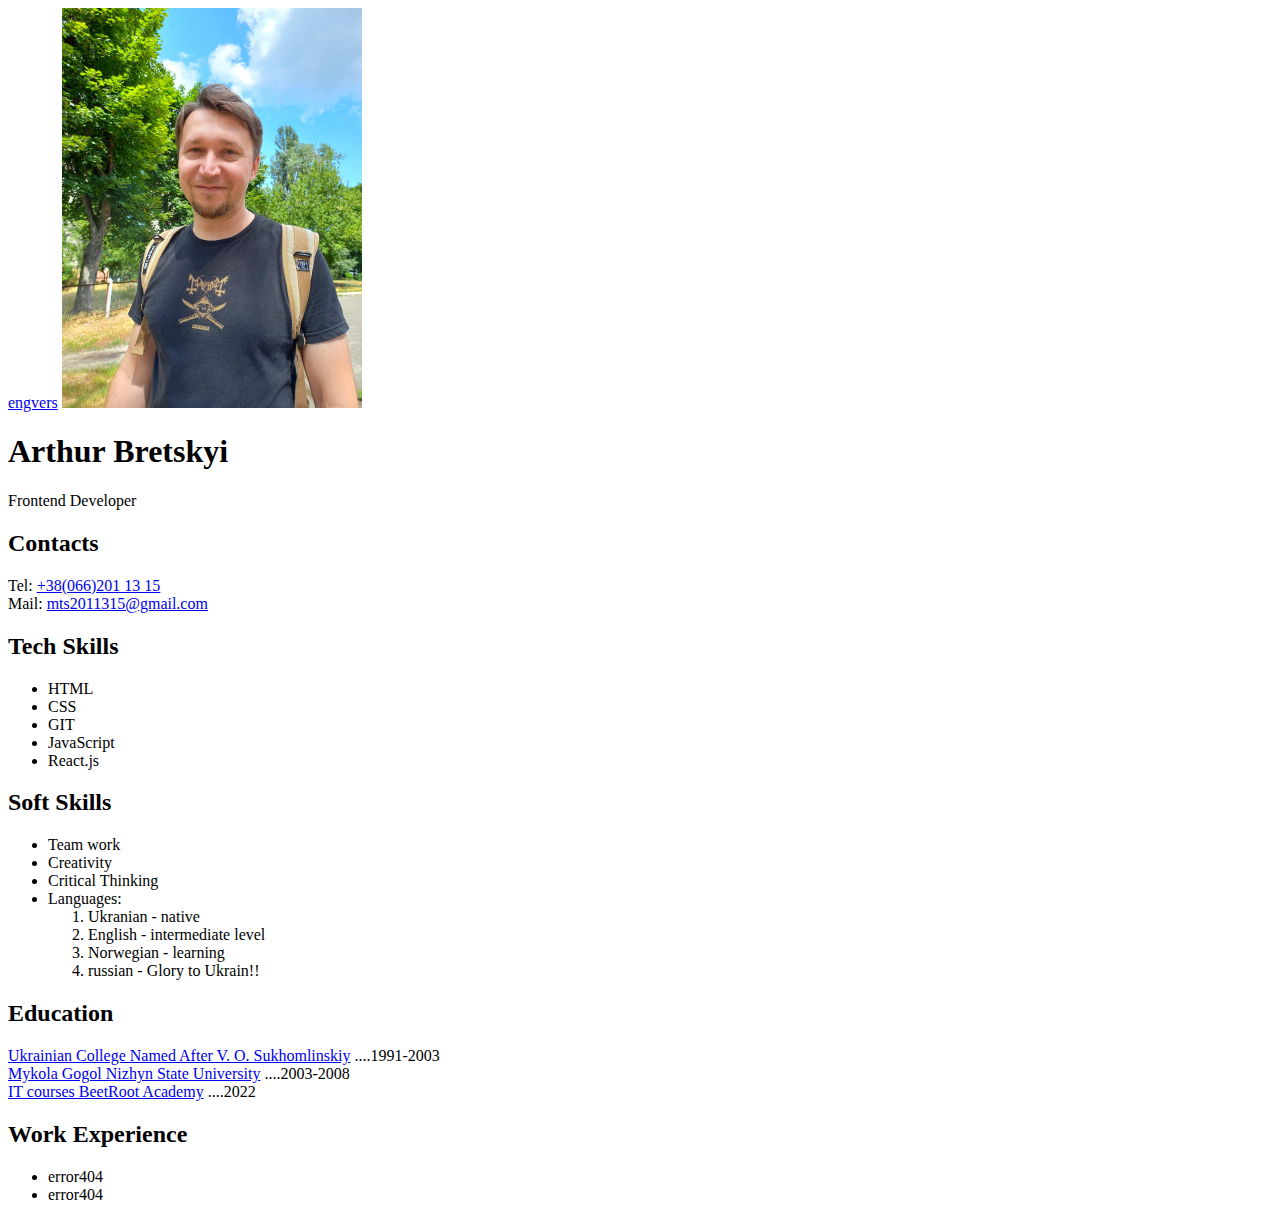
<file: Homeworks/Jul 03/eng/index.html>
<!DOCTYPE html>
<html lang="eng">
  <head>
    <meta charset="UTF-8" />
    <meta name="viewport" content="width=device-width, initial-scale=1.0" />
    <title>Resume</title>
  </head>
  <body>
    <a href="../">engvers</a>
    <img src="../assets/img/Arthur img.jpg" width="300" alt="Arthur photo" />
    <h1>Arthur Bretskyi</h1>
    <span>Frontend Developer</span>
    <h2>Contacts</h2>
    <span> Tel: <a href="tel:+38(066)2011315">+38(066)201 13 15</a> </span>
    <br />
    <span>
      Mail: <a href="mailto:amts2011315@gmail.com">mts2011315@gmail.com</a>
    </span>
    <br />
    <h2>Tech Skills</h2>
    <ul>
      <li>HTML</li>
      <li>CSS</li>
      <li>GIT</li>
      <li>JavaScript</li>
      <li>React.js</li>
    </ul>
    <h2>Soft Skills</h2>
    <ul>
      <li>Team work</li>
      <li>Creativity</li>
      <li>Critical Thinking</li>
      <li>
        Languages:
        <ol>
          <li>Ukranian - native</li>
          <li>English - intermediate level</li>
          <li>Norwegian - learning</li>
          <li>russian - Glory to Ukrain!!</li>
        </ol>
      </li>
    </ul>
    <h2>Education</h2>
    <span>
      <a
        href="https://ukrcollege.com.ua/"
        target="_blank"
        rel="noreferrer nofollow"
      >
        Ukrainian College Named After V. O. Sukhomlinskiy</a
      > </span
    ><span>....1991-2003</span>
    <br />
    <span>
      <a
        href="http://www.ndu.edu.ua/index.php/ua/"
        target="_blank"
        rel="noreferrer nofollow"
        >Mykola Gogol Nizhyn State University</a
      > </span
    ><span>....2003-2008</span>
    <br />
    <span>
      <a href="https://beetroot.academy/" target="_blank"
        >IT courses BeetRoot Academy</a
      > </span
    ><span>....2022</span>
    <h2>Work Experience</h2>
    <ul>
      <li>error404</li>
      <li>error404</li>
    </ul>
  </body>
</html>
</file>
<file: Homeworks/css dinner shopping list/assets/css/style.css>
body, html {
    margin: 0;
    padding: 0;
}

body {
    position: relative;
    background: #E5E5E5;
    font-family: 'Roboto', sans-serif;
}
*{transition: all .1s ease-in;}

.conteiner {
    width: 793px;
    height: 507px;
    max-width: 793px;
    position: absolute;
    top: 150px;
    left: 500px;
    background: #3B3F45;
}

/*Header*/

.header {
    width: 793px;
    height: 82px;
    position: absolute;
    top: 0;
    left: 0;
    background: #4A4F56;
} 

.titl {
    width: 276px;
    height: 28px;
    position: absolute;
    left: 247px;
    top: 19px;
    font-style: normal;
    font-weight: 700;
    font-size: 24px;
    line-height: 28px;
    color: #FF8984;
    margin: 0;
}

.bottom_text {
    width: 139px;
    height: 19px;
    position: absolute;
    left: 316px;
    top: 51px;
    font-style: normal;
    font-weight: 400;
    font-size: 16px;
    line-height: 19px;
    display: flex;
    align-items: center;
    color: #FF8984;
    margin: 0;
}

/*Main*/

/*Point1*/

.point1 {
width: 534px;
height: 45px;
position: absolute;
top: 102px;
left: 129px;
background: #88839E;
}
.point1:hover {
    cursor: pointer;
   background-color: #625E77;
   border-top: 3px solid #ffffff;
   border-bottom: 3px solid #ffffff;
   z-index: 1;
}
.point1:active {
    background-color: #FF8984;
}

.checkbox_point1 {
    width: 19px;
    height: 19px;
    position: absolute;
    left: 141px;
    top: 114px;
    background: #FFFFFF;
    margin: 0;
    z-index: 1;
}


.first_text_point1 {
    width: 119px;
    height: 21px;
    position: absolute;
    left: 176px;
    top: 113px;
    font-weight: 400;
    font-size: 18px;
    line-height: 21px;
    color: #FFFFFF;
    cursor: pointer;
    z-index: 1;
}

.second_text_point1 {
    width: 175px;
    height: 16px;
    position: absolute;
    left: 298px;
    top: 114px;
    font-style: normal;
    font-weight: 400;
    font-size: 11px;
    line-height: 21px;
    color: #FFFFFF;
    z-index: 1;
}


/*Point2*/

.point2 {
    width: 534px;
    height: 45px;
    position: absolute;
    top: 147px;
    left: 129px;
    background: #7A7593;
}
.point2:hover {
    cursor: pointer;
   background-color: #625E77;
   border-top: 3px solid #ffffff;
   border-bottom: 3px solid #ffffff;
   z-index: 1;
}
.point2:active {
    background-color: #FF8984;
}

.checkbox_point2 {
position: absolute;
width: 19px;
height: 19px;
left: 141px;
top: 159px;
background: #FFFFFF;
margin: 0;
z-index: 1;

}
.first_text_point2 {
    position: absolute;
    width: 78px;
    height: 21px;
    left: 176px;
    top: 158px;
    font-style: normal;
    font-weight: 400;
    font-size: 18px;
    line-height: 21px;
    color: #9B96AC;
    z-index: 1;
}
.second_text_point2 {
    position: absolute;
    width: 175px;
    height: 16px;
    left: 254px;
    top: 159px;
    font-style: normal;
    font-weight: 400;
    font-size: 11px;
    line-height: 21px;
    color: #9B96AC;
    z-index: 1;
}

/*Point3*/

.point3 {
    width: 534px;
    height: 45px;
    position: absolute;
    top: 192px;
    left: 129px;
    background:#88839E;
} 
.point3:hover {
    cursor: pointer;
   background-color: #625E77;
   border-top: 3px solid #ffffff;
   border-bottom: 3px solid #ffffff;
   z-index: 1;
}
.point3:active {
    background-color: #FF8984;
}

.checkbox_point3 {
    position: absolute;
    width: 19px;
    height: 19px;
    left: 141px;
    top: 204px;
    background: #FFFFFF;
    margin: 0;
     z-index: 1;
}
.first_text_point3 {
    position: absolute;
    width: 90px;
    height: 21px;
    left: 176px;
    top: 203px;
    font-style: normal;
    font-weight: 400;
    font-size: 18px;
    line-height: 21px;
    color: #FFFFFF;
     z-index: 1;
}
.second_text_point3 {
    position: absolute;
    width: 175px;
    height: 16px;
    left: 269px;
    top: 206px;
    font-style: normal;
    font-weight: 400;
    font-size: 11px;
    line-height: 13px;
    color: #FFFFFF;
     z-index: 1;

}

/*Point4*/

.point4 {
    width: 534px;
    height: 45px;
    position: absolute;
    top: 237px;
    left: 129px;
    background:  #7A7593;
}
.point4:hover {
    cursor: pointer;
   background-color: #625E77;
   border-top: 3px solid #ffffff;
   border-bottom: 3px solid #ffffff;
   z-index: 1;
}
.point4:active {
    background-color: #FF8984;
}

.checkbox_point4 {
    position: absolute;
    width: 19px;
    height: 19px;
    left: 141px;
    top: 249px;
    background: #FFFFFF;
    margin: 0;
    z-index: 1;
}
.first_text_point4 {
    position: absolute;
    width: 74px;
    height: 21px;
    left: 176px;
    top: 248px;
    font-style: normal;
    font-weight: 400;
    font-size: 18px;
    line-height: 21px;
    color: #FFFFFF;
    z-index: 1;
}
.second_text_point4 {
    position: absolute;
    width: 175px;
    height: 16px;
    left: 253px;
    top: 252px;
    font-weight: 400;
    font-size: 11px;
    line-height: 13px;
    color: #FFFFFF;
    z-index: 1;
}

/*Point5*/

.point5 {
width: 534px;
height: 45px;
position: absolute;
top: 282px;
left: 129px;
background: #88839E;
}
.point5:hover {
    cursor: pointer;
   background-color: #625E77;
   border-top: 3px solid #ffffff;
   border-bottom: 3px solid #ffffff;
   z-index: 1;
}
.point5:active {
    background-color: #FF8984;
}

.checkbox_point5 {
    position: absolute;
    width: 19px;
    height: 19px;
    left: 141px;
    top: 294px;
    background: #FFFFFF;
    margin: 0;
    z-index: 1;
}
.first_text_point5 {
    position: absolute;
    width: 122px;
    height: 19px;
    left: 176px;
    top: 294px;
    font-weight: 400;
    font-size: 18px;
    line-height: 21px;
    color: #FFFFFF;
    z-index: 1;
}

/*Point6*/

.point6 {
    width: 534px;
    height: 45px;
    position: absolute;
    top: 327px;
    left: 129px;
    background: #7A7593;
}
.point6:hover {
    cursor: pointer;
   background-color: #625E77;
   border-top: 3px solid #ffffff;
   border-bottom: 3px solid #ffffff;
   z-index: 1;
}
.point6:active {
    background-color: #FF8984;
}

.checkbox_point6 {
    position: absolute;
    width: 19px;
    height: 19px;
    left: 141px;
    top: 339px;
    background: #FFFFFF;
    margin: 0;
    z-index: 1;
}
.first_text_point6 {
    position: absolute;
    width: 126px;
    height: 21px;
    left: 176px;
    top: 338px;
    font-weight: 400;
    font-size: 18px;
    line-height: 21px;
    color: #9B96AC;
    z-index: 1;
}
.second_text_point6 {
    position: absolute;
    width: 175px;
    height: 16px;
    left: 306px;
    top: 339px;
    font-weight: 400;
    font-size: 11px;
    line-height: 21px;
    color: #9B96AC;
    z-index: 1;
}

/*Footer*/

.point7 {
    width: 534px;
    height: 45px;
    position: absolute;
    top: 417px;
    left: 129px;
    background:#4A4F56;
}
.point7:hover {
    cursor: pointer;
   background-color: #625E77;
   border-top: 3px solid #ffffff;
   border-bottom: 3px solid #ffffff;
   z-index: 1;
}
.point7:active {
    background-color: #801815;
}

.footer_text {
    position: absolute;
    width: 107px;
    height: 21px;
    left: 333px;
    top: 429px;
    font-style: normal;
    font-weight: 400;
    font-size: 18px;
    line-height: 21px;
    color: #FF8984;
    z-index: 1;
}
</file>
<file: Homeworks/Jul 10/css/index.css>
/*Reset*/
body, html {
    width: 100%;
    height: 100%;
    margin: 0;
    padding: 0%;
}
p {
    margin: 0;
    padding: 0;
}
a {
    color: inherit;
    text-decoration: none;
}
ul {
    margin: 0;
    padding: 0;
    list-style: none;
}
/*General Styles*/

body {
    background-color: #ffffff;
    font-family: 'Open Sans', sans-serif;
    font-size: 18;
    line-height: 24.51px; 
    letter-spacing: normal;
    color: black;
}
.second_titles {
    font-weight: 700;
    line-height: 46.3px;
}
.container {
    width: 100%;
    max-width: 970px;
    margin: 0 auto;
}
/*Header*/ 
.header {
    width: 100%px;
    height: 80px;
    display: flex;
    flex-direction: column;
    justify-content: center;
    align-items: center;
    padding: 0px 120px;
    border-bottom:  1px solid #828282;
    
    
}
.nav_list {
    display: flex;
    flex-direction: row;
    align-items: center;
    padding: 0px;
    gap: 40px;
    width: 496px;
    height: 30px;
    color: #828282;
}
.list_item.active {
    color: black;
}
.nav_list:hover {
    color: black;
}
.name {
    margin-top: 12px;
    margin-bottom: 50px;
    font-weight: 700;
    font-size: 48px;
    line-height: 65px;
    width: 300px;
    height: 60px
}
.photo {
    width: 970px;
    height: 387px;
}
</file>
<file: Homeworks/Jul 15 Denis Novik/assets/css/style.css>
/*Reset styles*/

body,
html {
  width: 100%;
  height: 100%;
  margin: 0;
  padding: 0%;
}
p {
  margin: 0%;
  padding: 0%;
}
a {
  color: inherit;
  text-decoration: none;
}
ul {
  margin: 0%;
  padding: 0%;
  list-style: none;
}
h2 {
  margin-block-start: 0%;
  margin-block-end: 0%;
}

/*Generel Styles*/

body {
  background-color: #fff;
  font-family: "Open Sans", sans-serif;
  font-size: 18px;
  line-height: 1.3;
  letter-spacing: normal;
  color: #070707;
}
.site_title {
  font-weight: 700;
}
.container {
  width: 100%;
  max-width: 970px;
  margin: 0 auto;
}
/*Hrader*/

/*.header {
   position: fixed;
   left: 0%;
   right: 0%;
   top: 0%;
}*/
.nav_list {
  font-size: 0%;
  text-align: center;
  padding: 25px 0 ;
  border-bottom: 1px solid #828282;
  }
.nav_item {
  display: inline-block;
  font-size: 18px;
  padding: 0 20px;
}
.nav_item_link {
  color: #828282;
}
.nav_item_link.active {
  color: #070707;
}
.nav_item_link:hover {
  color: #070707;
}
.hero {
 padding-top: 12px;
}
.hero_title {
  font-size: 48px;
  line-height: 1.35;
  font-weight: 700;
  margin: 0 auto 50px;
  
}
.hero_img {
  width: 100%;
  display: block;
}
.about_me {
  background-color: #f6f6f6;
  padding: 100px 0;
}
.about_content {
  width: 100%;
  max-width: 480px;
  margin: 0 auto;
  text-align: center;
}
.about_me .site_title {
  margin-bottom: 50px;
}
.site_title {
  font-size: 34px;
  line-height: 1.35;
  font-weight: 700;
  text-align: center;
}
.text_about {
  font-size: 18px;
  line-height: 1.33;
}
.text_about:not(:last-child) {
  margin-bottom: 30px;
}
.text_about span {
  display: block;
}
.text_about:nth-of-type(2) {
  max-width: 410px;
  margin: 0 auto 30px;
}
.text_about:nth-of-type(3) {
  max-width: 320px;
  margin: 0 auto 30px;
}
.skills {
  padding: 100px 0;
}
.site_title {
  font-size: 34px;
  line-height: 1.35;
  margin-bottom: 20px;
}
.skills_descrition {
  font-size: 18px;
  line-height: 1.38;
  text-align: center;
  margin-bottom: 50px;
}
.skill_img img {
  width: 100%;
  display: block;
}
.skills_item {
  width: 100%;
  max-width: 170px;
}
.skill_img {
  width: 80px;
  margin-bottom: 25px;
  margin: 0 auto 25px;
}
.skill_name {
  font-weight: 700;
  font-size: 14px;
  line-height: 1.35;
  max-width: 80px;
  color: #828282;
  text-align: center;
  margin: 0 auto 60px;
}
.skill_star {
  display: inline-block;
  width: 26px;
  height: 26px;
  background-image: url(../img/Star\ active.svg);
  background-repeat: no-repeat;
  background-size: 100%;
  margin-bottom: 100px;
}
.skill_star.grey {
  background-image: url(../img/Star\ unactive.svg);
}
..skill_star:not(:last-child) {
  margin-right: 10px;
}
.skills_content {
  display: flex;
  flex-wrap: wrap;
  align-items: flex-start;
  justify-content: space-between;
}
.skills_item:last-child .skill_img {
  max-width: 68px;
}
.skill_name.AAE {
  max-width: 100px;
}
.portfolio {
  background-color: #f6f6f6;
  padding: 100px 0;
}
.site_title {
  font-size: 34px;
  line-height: 1.35;
  font-weight: 700;
  margin-bottom: 50px;
}
.first_site {
  width: 100%;
  display: block;
  margin-bottom: 40px;
}
.site_homepage {
    font-weight: 400;
    font-size: 18px;
    font height: 1.3;
    text-align: center;
    max-width: 200px;
    margin: 0 auto 70px;
}
.second_site {
  width: 100%;
  display: block;
  margin-bottom: 40px;   
}
.reebok_concept {
    font-weight: 400;
    font-size: 18px;
    font height: 1.3;
    text-align: center;
    margin: 0 auto 70px;
}
.third_site {
  width: 100%;
  display: block;
  margin-bottom: 40px; 
}
.braun_concept {
   font-weight: 400;
    font-size: 18px;
    font height: 1.3;
    text-align: center;
    margin: 0 auto 100px; 
}
.site_title {
  font-size: 34px;
  line-height: 1.35;
  text-align: center;
  margin: 100px auto 20px;
  
}
.invitation {
    font-weight: 400;
    font-size: 18px;
    line-height: 1.3;
    text-align: center;
    margin-bottom: 60px;
}
.invitation span {
    display: block;
}
.button {
    margin: 0 auto 30px;
    display: block;
    width: 180px;
    height: 44px;
    border-radius: 22px;
    background-color: #070707;
    color: #FFFFFF;
    font-weight: 700;
    font-size: 18px;
    line-height: 1.3;
    text-align: center;
    letter-spacing: 0.1em;
}
.social_networks {
  display: flex;
  flex-wrap: wrap;
  align-items: flex-start;
  justify-content: center;
}
.linkedin_link {
    width: 40px;
    height: 40px;
    margin: 0 30px;
}
.instagram_link {
    width: 40px;
    height: 40px;
    margin: 0 30px;
}
.behance_link {
   width: 40px;
   height: 40px;
   margin: 0 30px; 
}
.dribbble_link {
   width: 40px;
   height: 40px;
   margin: 0 30px;
}
.social_list {
    font-weight: 400;
    font-size: 14px;
    line-height: 1.3;
    text-align: center;
    padding-top: 60px;
    padding-bottom: 100px;
    color: #828282
    ;
}
.social_list span {
    display: block;
}
    
}
</file>
<file: Homeworks/Jul 17 Forms/assets/css/style.css>
/*Reset Styles*/
body,
html {
  margin: 0;
  padding: 0;
  width: 100%;
  
}
h1 {
  margin-block-start: 0;
  margin-block-end: 0;
}
a {
  text-decoration: none;
}

/*Generel Styles*/

body {
  background-color: #f7f7f7;
  font-family: "Roboto", sans-serif;
}

.container {
  width: 100%;
  max-width: 1440px;
  height: 700px;
  margin: 0 auto;
  display: flex;
  flex-direction: row;
  flex-wrap: nowrap;
  align-items: center;
  justify-content: center;
}
.account {
  width: 570px;
  height: 590px;
  margin: 0 30px;
  background-color: #ffffff;
  outline: 0px solid #1c1c1c;
}
.profile {
  width: 570px;
  height: 590px;
  margin: 0 30px;
  background-color: #ffffff;
  outline: 0px solid #1c1c1c;
}
.heading {
  width: 199px;
  height: 32px;
  font-family: "Roboto";
  font-style: normal;
  font-weight: 500;
  font-size: 24px;
  line-height: 32px;
  color: #1c1c1c;
  margin: 35px 0 20px 36px;
}
.user_name {
  display: flex;
}
.first_name {
  width: 245px;
  height: 22px;
  font-family: "Roboto";
  font-style: normal;
  font-weight: 400;
  font-size: 15px;
  line-height: 1, 4;
  color: #545454;
  margin: 0 12px 7px 34px;
}
.last_name {
  width: 245px;
  height: 22px;
  font-family: "Roboto";
  font-style: normal;
  font-weight: 400;
  font-size: 15px;
  line-height: 1, 4;
  color: #545454;
  margin: 0 34px 7px 12px;
}
.first_name_input {
  width: 245px;
  height: 38px;
  top: 29px;
  box-sizing: border-box;
  background: #ffffff;
  border: 1px solid rgb(85, 85, 245);
  border-radius: 6px;
  margin: 0 12px 20px 35px;
}
.last_name_input {
  width: 245px;
  height: 38px;
  top: 29px;
  box-sizing: border-box;
  background: #ffffff;
  border: 1px solid #e4e4e4;
  border-radius: 6px;
  margin: 0 auto;
}
.e-mail {
  width: 500px;
  height: 22px;
  font-family: "Roboto";
  font-style: normal;
  font-weight: 400;
  font-size: 15px;
  line-height: 1, 3px;
  color: #545454;
  margin: 0 34px 7px 36px;
}
.e-mail_input {
  width: 500px;
  height: 38px;
  background: #ffffff;
  border: 1px solid #e4e4e4;
  border-radius: 6px;
  box-sizing: border-box;
  margin: 7px 35px;
}
.buttom_text {
  width: 500px;
  height: 18px;
  font-family: "Roboto";
  font-style: normal;
  font-weight: 400;
  font-size: 13px;
  line-height: 1, 3;
  color: #969696;
  margin: 0 35px 20px;
}
.gender_radio {
  display: flex;
  flex-direction: row;
  flex-wrap: nowrap;
}
.male_select {
  width: 20px;
  height: 20px;
  margin: 0px 8px 20px 35px;
}
.female_select {
  width: 20px;
  height: 20px;
  margin: 0 8px 20px 10px;
}
.male {
  width: 33px;
  height: 22px;
  font-family: "Roboto";
  font-style: normal;
  font-weight: 400;
  font-size: 15px;
  line-height: 1, 3;
  margin: 0 21px 20px 8px;
  color: #545454;
}
.female {
  width: 48px;
  height: 22px;
  font-family: "Roboto";
  font-style: normal;
  font-weight: 400;
  font-size: 15px;
  line-height: 1, 3;
  margin: 0 0px 20px 8px;
  color: #545454;
}
.location {
  display: flex;
}
.country {
  width: 245px;
  height: 22px;
  font-family: 'Roboto';
  font-style: normal;
  font-weight: 400;
  font-size: 15px;
  line-height: 1,3;
  margin: 0 10px 7px 35px;
  color: #545454;
}
.city {
  width: 245px;
  height: 22px;
  font-family: 'Roboto';
  font-style: normal;
  font-weight: 400;
  font-size: 15px;
  line-height: 1,3;
  margin: 0 35px 7px 10px;
  color: #545454;
}
.country_select {
  width: 245px;
  height: 38px;
  border-radius: 6px;
  background: #FFFFFF;
  border: 1px solid #E4E4E4;
  margin: 0 10px 20px 35px;
}
.country_name {
  width: 197px;
  height: 22px;
  font-family: 'Inter';
  font-style: normal;
  font-weight: 400;
  font-size: 15px;
  line-height: 1,3;
  color: #545454;
}

.city_input {
  width: 245px;
  height: 38px;
  top: 29px;
  box-sizing: border-box;
  background: #ffffff;
  border: 1px solid #e4e4e4;
  border-radius: 6px;
  margin: 0 auto;
}

.sign_button {
  width: 500px;
  height: 38px;
  border-radius: 6px;
  box-sizing: border-box;
  background: #007BFF;
  border: 1px solid #E4E4E4;
  margin: 0 35px 22px 35px;
  font-family: 'Roboto';
  font-style: normal;
  font-weight: 500;
  font-size: 15px;
  line-height: 1,3px;
  text-align: center;
  color: #FFFFFF;
}
.confirm_text {
  width: 410px;
  height: 36px;
  font-family: 'Roboto';
  font-style: normal;
  font-weight: 400;
  font-size: 13px;
  line-height: 1,3;
  text-align: center;
  margin: 0 auto 20px;
  color: #969696;
}
.confirm_text span {
  display: inline-block;
  color: #007BFF;
}
.border { 
  width: 500px;
  border-bottom: 1px solid #E4E4E4;
  width: 500px;
}
.footer {
  display: flex;
  flex-direction: row;
  flex-wrap: nowrap;
  align-items: center;
  justify-content: center;
}
.footer_text {
  width: 166px;
  height: 22px;
  font-family: 'Roboto';
 font-style: normal;
 font-weight: 400;
 font-size: 15px;
 line-height: 1,3px;
 text-align: right;
 color: #545454;
 margin: 5px auto ;
}
.footer_text span {
  width: 41px;
  height: 22px;
  font-family: 'Roboto';
  font-style: normal;
  font-weight: 500;
  font-size: 15px;
  line-height: 1,3;
  color: #007BFF;
}
.photo {
  width: 80px;
  height: 80px;
  margin: 0px 20px 20px 35px;
}
</file>
<file: Homeworks/Jul 20 Forms/assets/css/style.css>
/*ResetStyles*/
body html {
    margin: 0;
    padding: 0;
}





/*GeneralStyles*/

body {
    width: 1440px;
    height: 700px;
    max-width: 100%;
    font-family: 'Inter', 'Roboto' sans-serif ;
}

h1 {
    margin-block-start: 0;
    margin-block-end: 0;
    font-family: 'Roboto';
    font-style: normal;
    font-weight: 500;
    font-size: 24px;
}
input:focus {
  background-color: yellow;
}
.conteiner {
    width: 1440px;
    height: 700px;
    max-width: 100%;
    display: flex;
    flex-direction: row;
    justify-content: center;
    align-items: center;
    position: relative;
    background: #F7F7F7
}

.account {
    width: 570px;
    height: 590px;
    background: #FFFFFF;
    border-radius: 6px;
    margin-right: 30px;
    position: relative;
}

.profile {
 width: 570px;
 height: 590px;
 background: #FFFFFF;
 border-radius: 6px;   
}

.header {
    width: 199px;
    height: 32px;
    line-height: 32px;
    color: #1C1C1C;
    padding: 35px 0 20px 35px;
}

.first_name {
    width: 245px;
    height: 22px;
    font-family: 'Roboto';
    font-style: normal;
    font-weight: 400;
    font-size: 15px;
    line-height: 22px;
    letter-spacing: -0.2px;
    color: #545454;
    padding-bottom: 7px;
}

.first_name_input {
    width: 245px;
    height: 38px;
    background: #FFFFFF;
    border: 1px solid #E4E4E4;
    border-radius: 6px;
    cursor: pointer;
}

.last_name {
   width: 245px;
    height: 22px;
    font-family: 'Roboto';
    font-style: normal;
    font-weight: 400;
    font-size: 15px;
    line-height: 22px;
    letter-spacing: -0.2px;
    color: #545454;
    padding-bottom: 7px;
}

.last_name_input {
    width: 245px;
    height: 38px;
    background: #FFFFFF;
    border: 1px solid #E4E4E4;
    border-radius: 6px;
    cursor: pointer;
}

.name_form_text {
    width: 100%;
    display: flex;
    flex-direction: row;
    justify-content: center;
    gap: 12px;
}
.name_form_input {
    width: 100%;
    display: flex;
    flex-direction: row;
    justify-content: center;
    align-items: center;
    gap: 12px;
    padding-bottom: 20px;
}

.email_text {
  width: 500px;
  height: 18px;
  display: flex;
  font-family: 'Inter';
  font-style: normal;
  font-weight: 400;
  font-size: 13px;
  line-height: 18px; 
  color: #969696;
  padding: 0 35px 9px;
}

.email_input {
    width: 500px;
    height: 38px;
    display: flex;
    justify-content: center;
    align-items: center;
    background: #FFFFFF;
    border: 1px solid #E4E4E4;
    border-radius: 6px;
    margin:  0 35px 9px;
    cursor: pointer;
}

.bottom_text {
    width: 500px;
    height: 18px;
    font-family: 'Roboto';
    font-style: normal;
    font-weight: 400;
    font-size: 13px;
    line-height: 18px;
    color: #969696;
    padding: 0 35px 20px;
}

/*.male_radio {
    opacity: 0;
    width: 0;
    height: 0;
}

.fake_radio {
    width: 20px;
    height: 20px;
    border: 1px solid blue;
    display: inline-block;
    border-radius: 50%;
    margin:  0 8px 20px 35px;
}

.male_radio :checked +.fake_radio::after {
    content: "";
    display: inline-block;
    width: 10px;
    height: 10px;
    border-color: blue;
} */

.male_radio {
    width: 20px;
    height: 20px;
    color:  #007BFF;
    position: absolute;
    top: 52%;
    left: 5%;
    margin-bottom: 20px;
}

.male_text {
    width: 33px;
    height: 22px;
    font-family: 'Roboto';
    font-style: normal;
    font-weight: 400;
    font-size: 15px;
    color: #545454;
    position: absolute;
    top: 53%;
    left:11%;
    margin-bottom: 20px;
}

.female_radio {
   width: 20px;
    height: 20px;
    position: absolute;
    top: 52%;
    left: 20% 
}

.femail_text {
    width:48px;
    height: 22px;
    font-family: 'Roboto';
    font-style: normal;
    font-weight: 400;
    font-size: 15px;
    color: #545454;
    position: absolute;
    top: 53%;
    left:26%;
}

.checkbox_block {
   display: flex;
   width: 100%;
   justify-content: center;
   align-items: center;
   margin: 20px;
 


}
</file>
